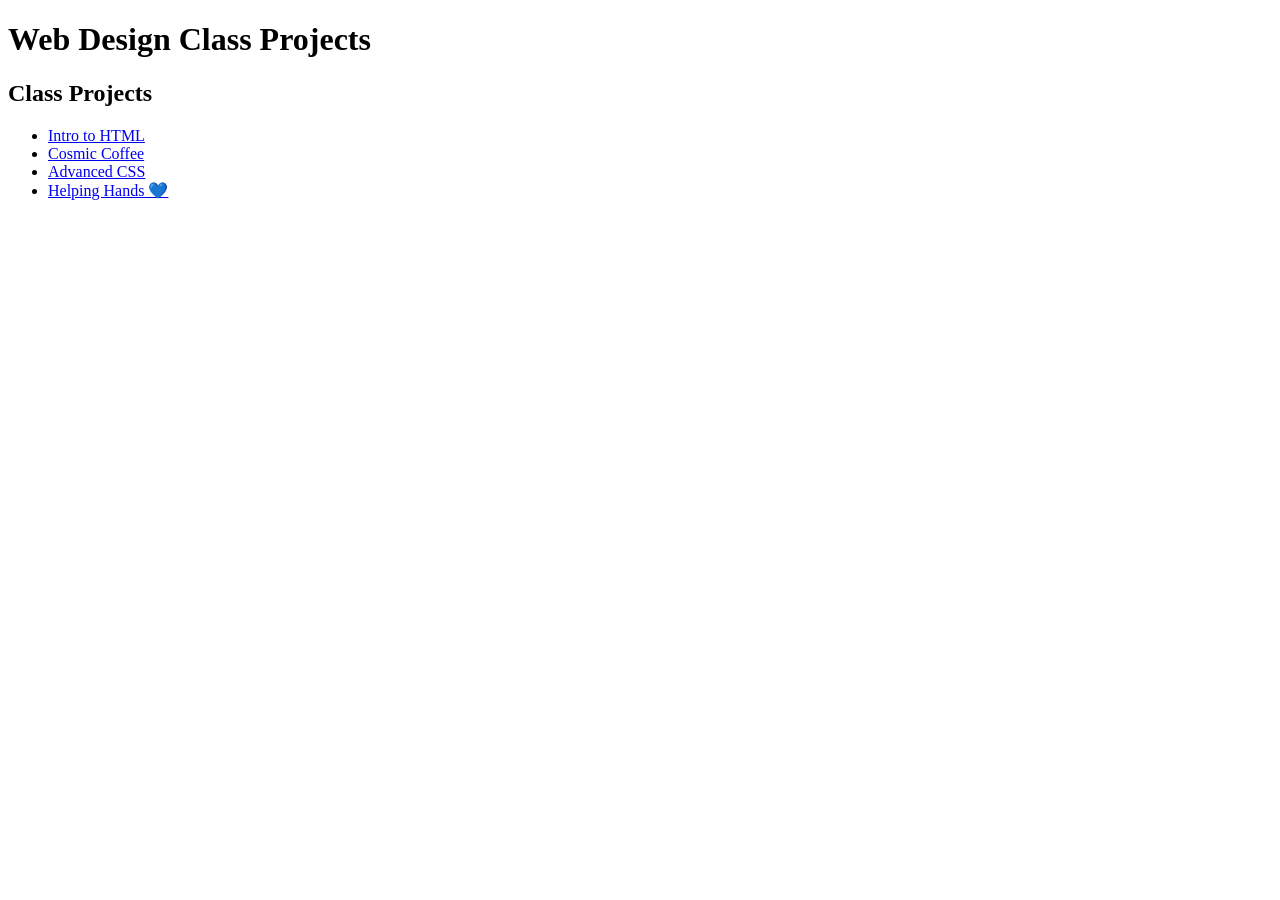
<file: index.html>
<!DOCTYPE html>
<html lang="en">
<head>
    <meta charset="UTF-8">
    <meta name="viewport" content="width=device-width, initial-scale=1.0">
    <title>Class Projects</title>
</head>
<body>

    <h1>Web Design Class Projects</h1>

    <h2>Class Projects</h2>

    <ul>
        <li><a href="intro_HTML/">Intro to HTML</a></li>
        <li><a href="html5_css/">Cosmic Coffee</a></li>
        <li><a href="adv_css/">Advanced CSS</a></li>
        <li><a href="helping_hands/">Helping Hands 💙</a></li>
    </ul>

</body>
</html>
</file>
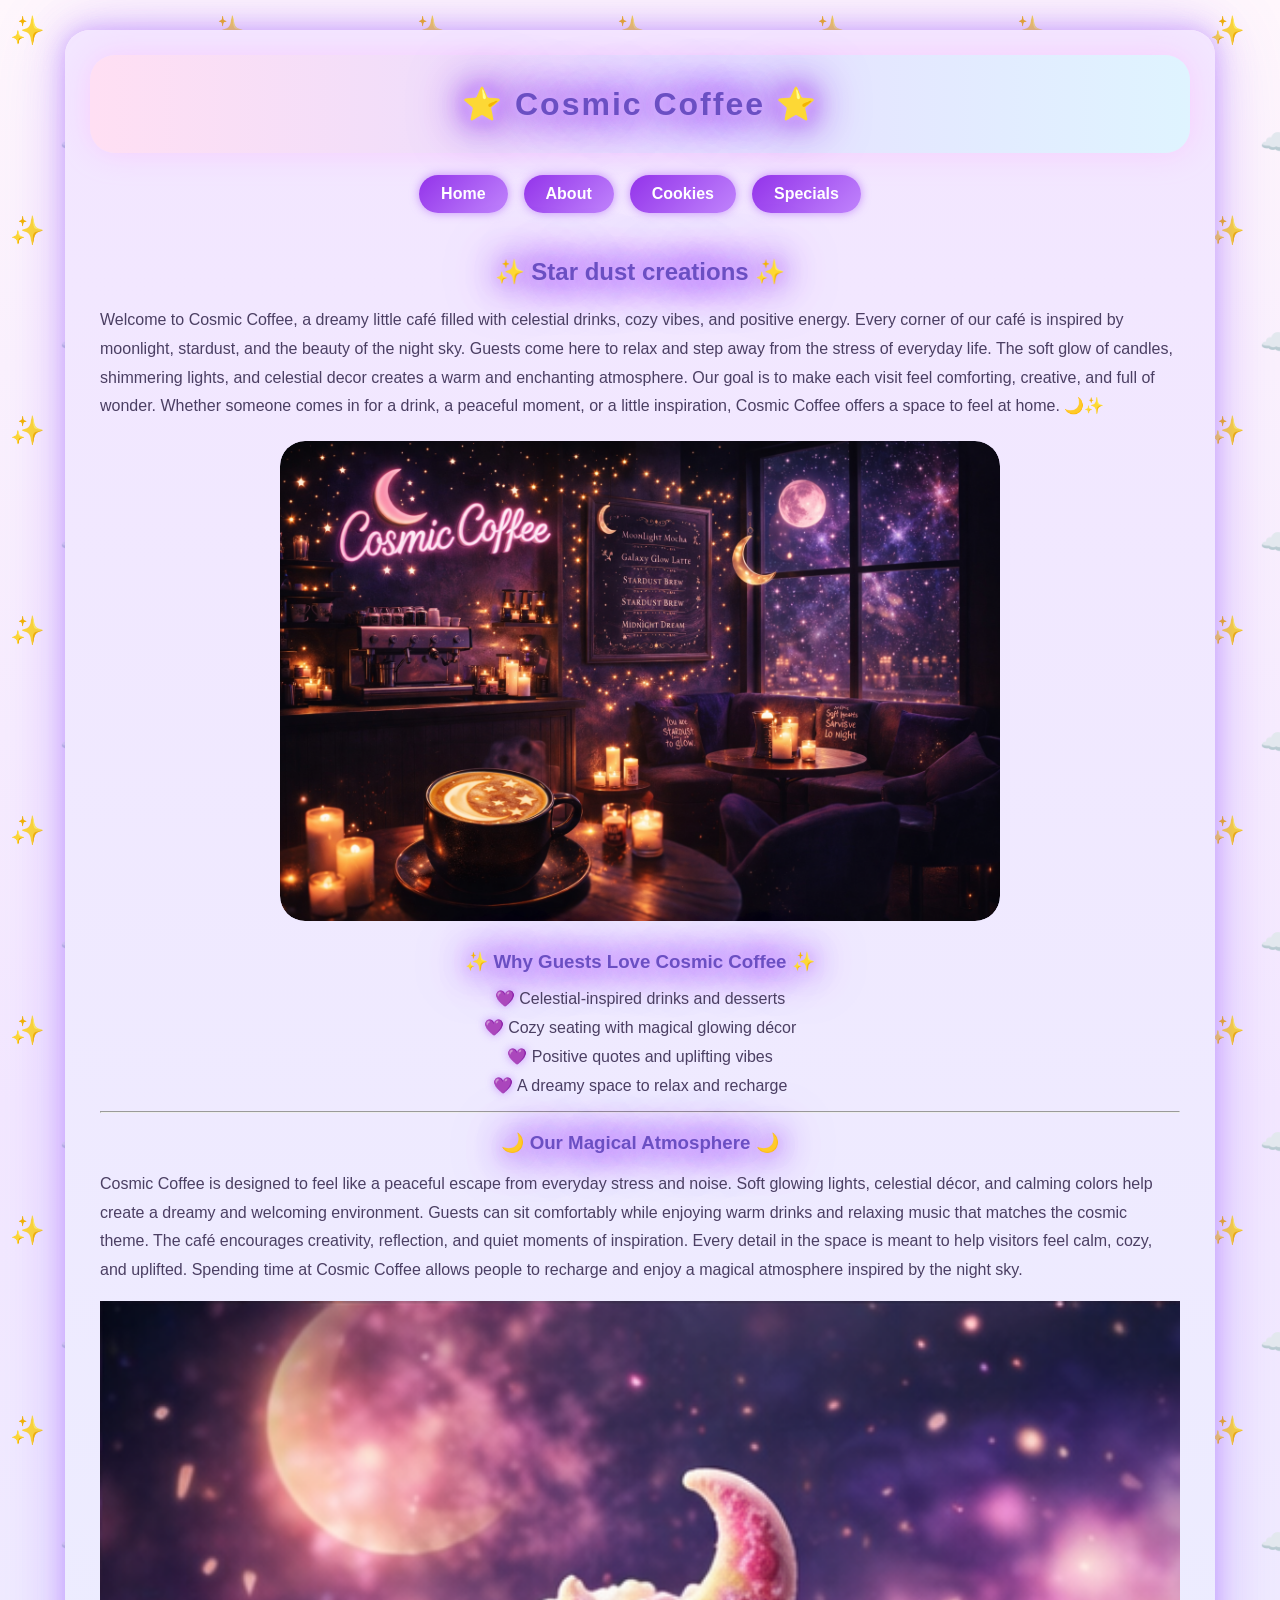
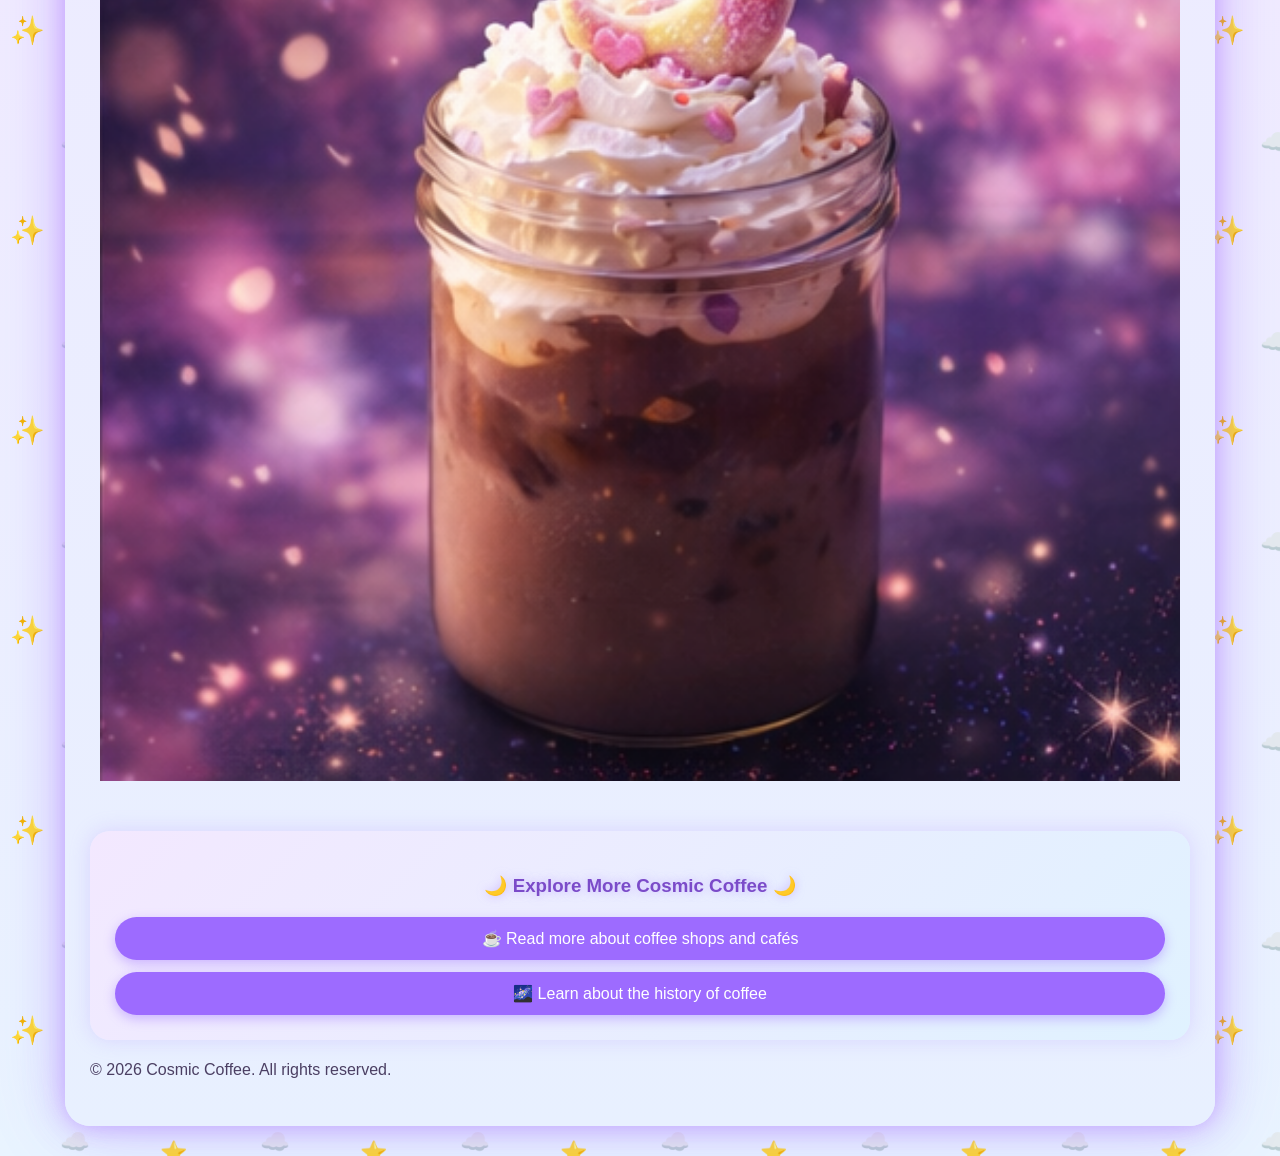
<file: avd_css/index.html>
<!DOCTYPE html>
<html lang="en">
<head>
    <meta charset="UTF-8">
    <meta name="viewport" content="width=device-width, initial-scale=1.0">
    <title>⭐ Cosmic Coffee ⭐</title>
    <link rel="stylesheet" href="css/styles.css">
    
</head>

<body>
    <div id="container">

        <header class="site-header">
            <h1>⭐ Cosmic Coffee ⭐</h1>
        </header>

        <nav>
            <ul class="nav-list">
                <li><a href="index.html">Home</a></li>
                <li><a href="about.html">About</a></li>
                <li><a href="cookies.html">Cookies</a></li>
                <li><a href="specials.html">Specials</a></li>
            </ul>
        </nav>

        <main>
            <h2>✨ Star dust creations ✨</h2>

            <p>
                Welcome to Cosmic Coffee, a dreamy little café filled with celestial drinks, cozy vibes, and positive energy.
                Every corner of our café is inspired by moonlight, stardust, and the beauty of the night sky.
                Guests come here to relax and step away from the stress of everyday life.
                The soft glow of candles, shimmering lights, and celestial decor creates a warm and enchanting atmosphere.
                Our goal is to make each visit feel comforting, creative, and full of wonder.
                Whether someone comes in for a drink, a peaceful moment, or a little inspiration, Cosmic Coffee offers a space to feel at home. 🌙✨
            </p>

            <div class="main-hero-wrapper">
                <img src="images/5fd25c09-862c-43fd-a74b-8d4ce1abc72f.png" alt="Main hero image for Cosmic Coffee" class="main-hero">
            </div>

            <h3>✨ Why Guests Love Cosmic Coffee ✨</h3>

            <ul>
                <li>Celestial-inspired drinks and desserts</li>
                <li>Cozy seating with magical glowing décor</li>
                <li>Positive quotes and uplifting vibes</li>
                <li>A dreamy space to relax and recharge</li>
            </ul>

            <hr>

            <h3>🌙 Our Magical Atmosphere 🌙</h3>

            <p>
                Cosmic Coffee is designed to feel like a peaceful escape from everyday stress and noise.
                Soft glowing lights, celestial décor, and calming colors help create a dreamy and welcoming environment.
                Guests can sit comfortably while enjoying warm drinks and relaxing music that matches the cosmic theme.
                The café encourages creativity, reflection, and quiet moments of inspiration.
                Every detail in the space is meant to help visitors feel calm, cozy, and uplifted.
                Spending time at Cosmic Coffee allows people to recharge and enjoy a magical atmosphere inspired by the night sky.
            </p>

            <img src="images/celestial_drink_4.png" alt="Galaxy Glow Latte from Cosmic Coffee" class="responsive-img">
        </main>

<section class="external-links">
  <h3>🌙 Explore More Cosmic Coffee 🌙</h3>

  <div class="links-container">
    <a href="https://en.wikipedia.org/wiki/Coffeehouse" target="_blank">
      ☕ Read more about coffee shops and cafés
    </a>

    <a href="https://en.wikipedia.org/wiki/History_of_coffee" target="_blank">
      🌌 Learn about the history of coffee
    </a>
  </div>
</section>

        <footer>
            <p>&copy; 2026 Cosmic Coffee. All rights reserved.</p>
        </footer>

    </div>

</body>

</html>
</file>
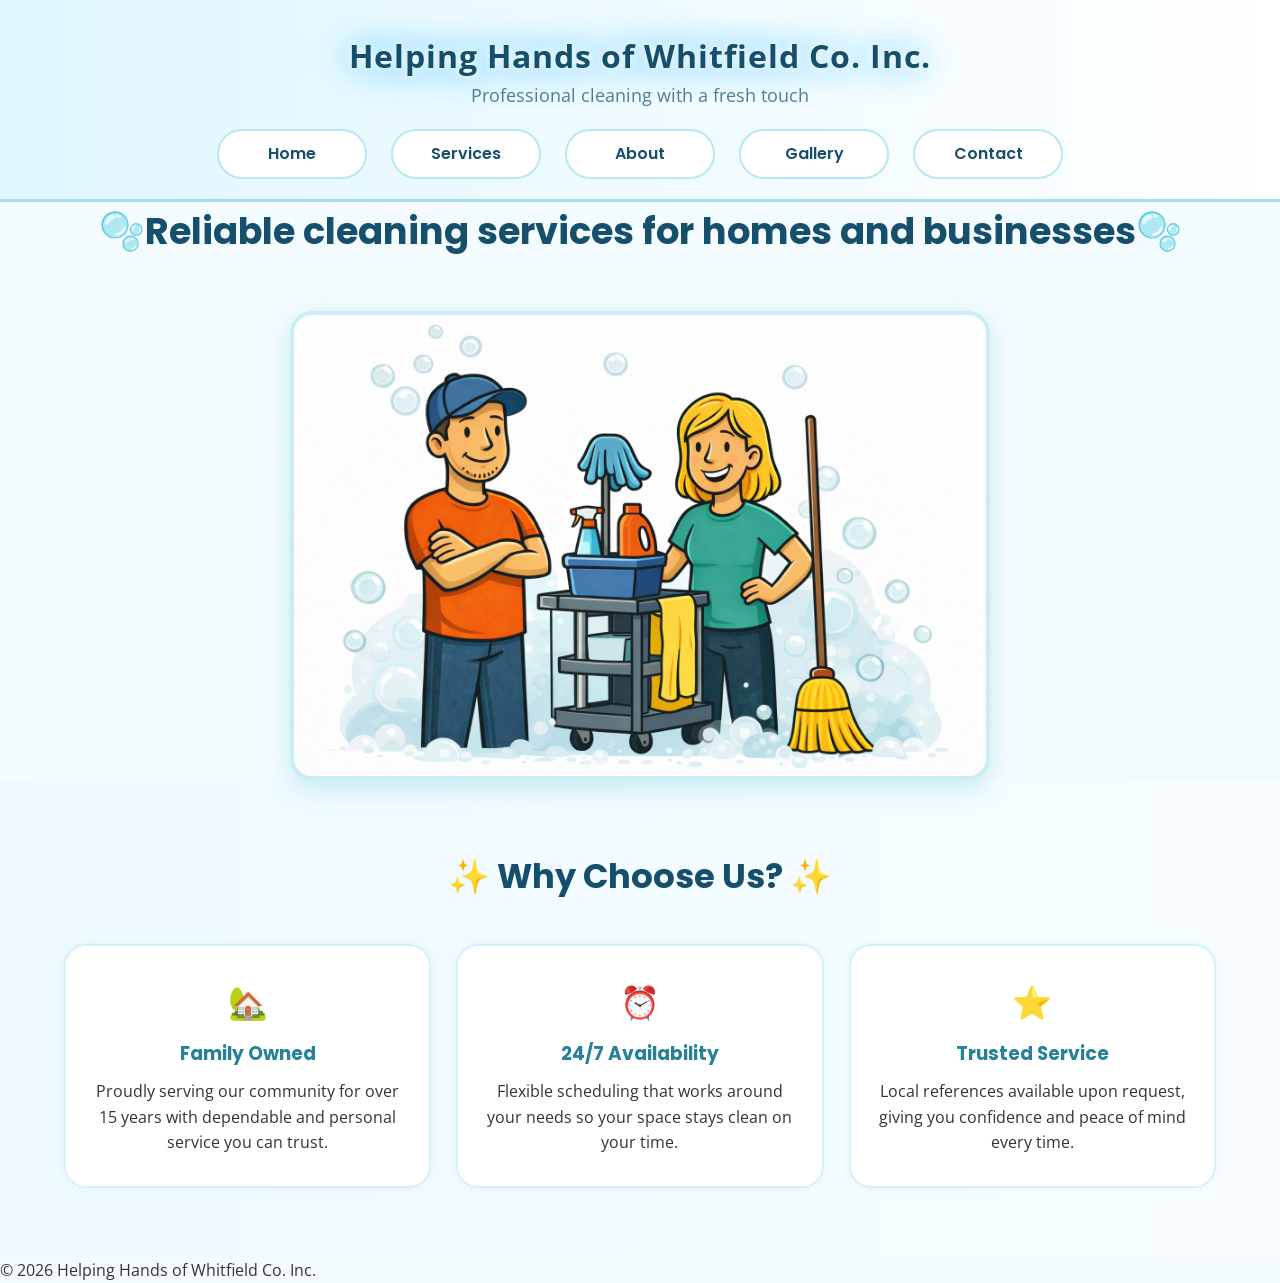
<file: helping_hands/index.html>
<!DOCTYPE html>
<html lang="en">
<head>
    <link rel="apple-touch-icon" sizes="180x180" href="apple-touch-icon.png">
<link rel="icon" type="image/png" sizes="32x32" href="favicon-32x32.png">
<link rel="icon" type="image/png" sizes="16x16" href="favicon-16x16.png">
<link rel="manifest" href="site.webmanifest">
    <meta charset="UTF-8">
    <meta name="viewport" content="width=device-width, initial-scale=1.0">
    <title>Helping Hands of Whitfield Co. Inc.</title>

    <link rel="stylesheet" href="styles/styles.css">

    <link href="https://fonts.googleapis.com/css2?family=Poppins:wght@400;600;700&family=Open+Sans:wght@400;500&display=swap" rel="stylesheet">
</head>
<body>

<header>
    <div class="container">
        <h1>Helping Hands of Whitfield Co. Inc.</h1>
        <p class="tagline">Professional cleaning with a fresh touch</p>

        <nav>
            <ul>
                <li><a href="index.html">Home</a></li>
                <li><a href="services.html">Services</a></li>
                <li><a href="about.html">About</a></li>
                <li><a href="gallery.html">Gallery</a></li>
                <li><a href="contact.html">Contact</a></li>
            </ul>
        </nav>
    </div>
</header>

<main>

        <div class="container hero-content">

            <div class="hero-text">
                <h2>🫧Reliable cleaning services for homes and businesses🫧</h2>

        
            </div>

            <div class="hero-image">
                <img src="images/CleaningCrew.png" alt="Cleaning illustration">
            </div>

        </div>

    <section class="why-section">
    <div class="container">

        <h2>✨ Why Choose Us? ✨</h2>

        <div class="why-grid">

            <div class="why-card">
                <div class="why-icon">🏡</div>
                <h3>Family Owned</h3>
                <p>
                    Proudly serving our community for over 15 years with dependable
                    and personal service you can trust.
                </p>
            </div>

            <div class="why-card">
                <div class="why-icon">⏰</div>
                <h3>24/7 Availability</h3>
                <p>
                    Flexible scheduling that works around your needs so your space
                    stays clean on your time.
                </p>
            </div>

            <div class="why-card">
                <div class="why-icon">⭐</div>
                <h3>Trusted Service</h3>
                <p>
                    Local references available upon request, giving you confidence
                    and peace of mind every time.
                </p>
            </div>

        </div>

    </div>
</section>

</main>

<footer>
    <p>&copy; 2026 Helping Hands of Whitfield Co. Inc.</p>
</footer>

</body>
</html>
</file>
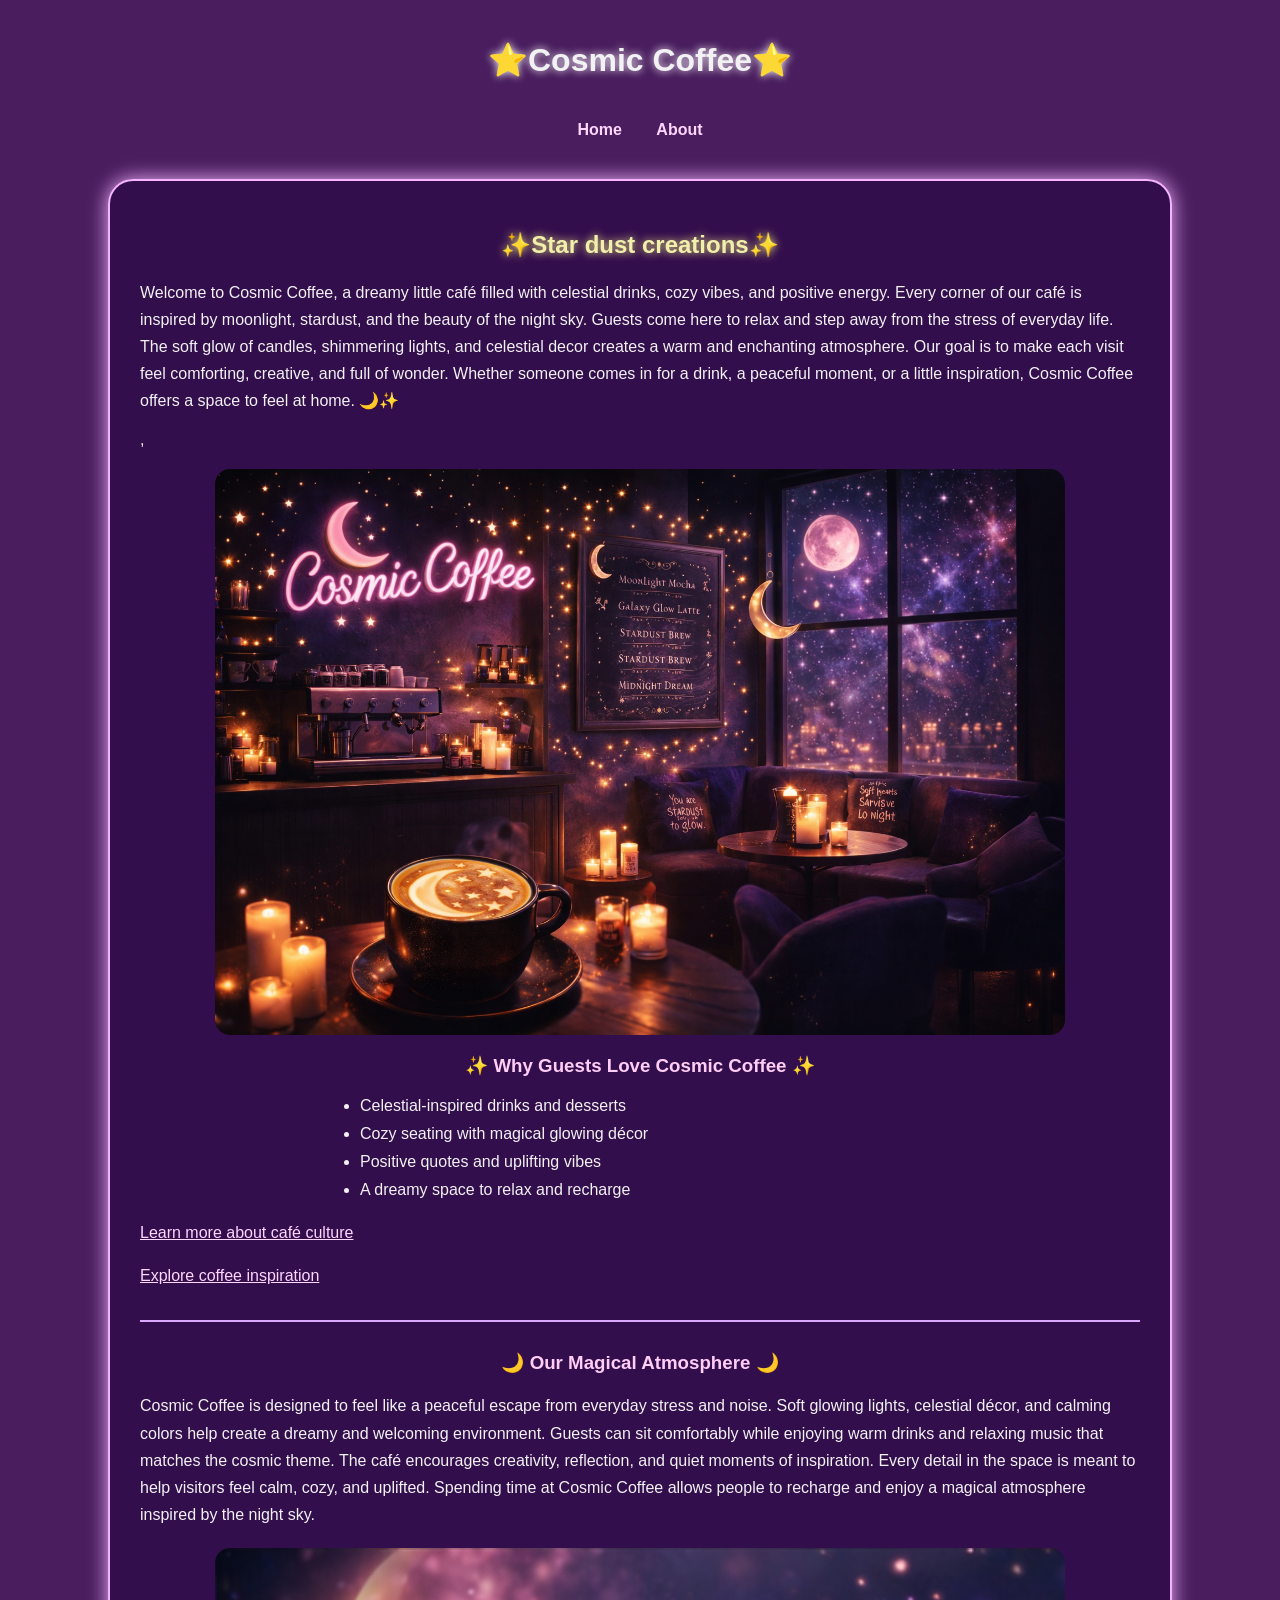
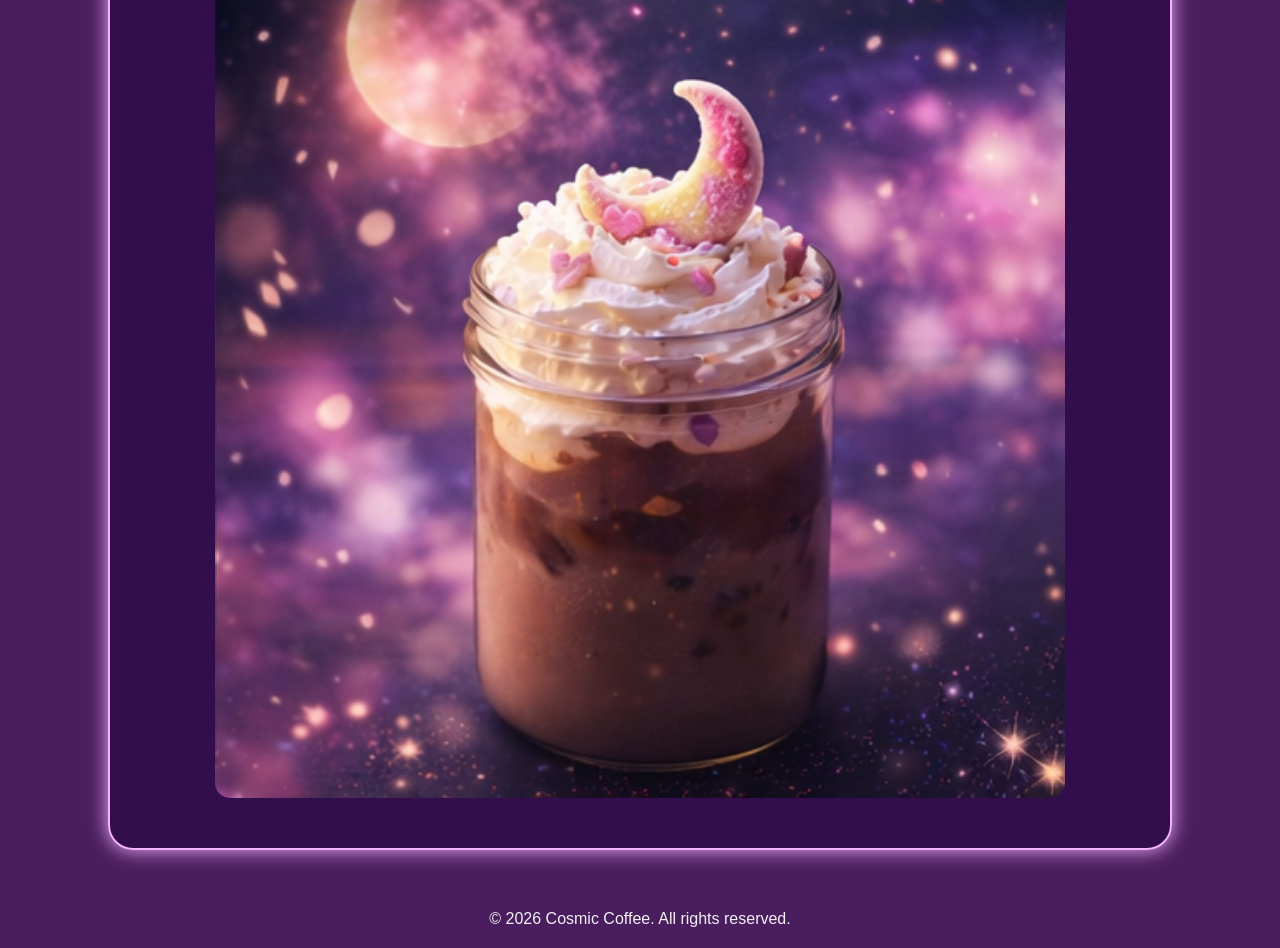
<file: html5_css/index.html>
<!DOCTYPE html>
<html lang="en">
<head>
    <meta charset="UTF-8">
    <meta name="viewport" content="width=device-width, initial-scale=1.0">
    <title>⭐Cosmic Coffee⭐</title>
    <link rel="stylesheet" href="css/styles.css">
   
</head>

<body> 
    <div id="container">
        <header><h1>⭐Cosmic Coffee⭐</h1></header>
        <nav>
    <a href="index.html">Home</a>
    <a href="about.html">About</a>
</nav>
        <main>
            <h2>✨Star dust creations✨</h2>
        <p>
           Welcome to Cosmic Coffee, a dreamy little café filled with celestial drinks, cozy vibes, and positive energy.
            Every corner of our café is inspired by moonlight, stardust, and the beauty of the night sky.
            Guests come here to relax and step away from the stress of everyday life.
            The soft glow of candles, shimmering lights, and celestial decor creates a warm and enchanting atmosphere.
            Our goal is to make each visit feel comforting, creative, and full of wonder.
            Whether someone comes in for a drink, a peaceful moment, or a little inspiration, Cosmic Coffee offers a space to feel at home.
                                                      🌙✨
        </p>
     ,<img src="images/5fd25c09-862c-43fd-a74b-8d4ce1abc72f.png" alt="">

        <h3>✨ Why Guests Love Cosmic Coffee ✨</h3>

        <ul>
            <li>Celestial-inspired drinks and desserts</li>
            <li>Cozy seating with magical glowing décor</li>
            <li>Positive quotes and uplifting vibes</li>
            <li>A dreamy space to relax and recharge</li>
        </ul>

        <p>
    <a href="https://www.ncausa.org/" target="_blank">Learn more about café culture</a>
        </p>

        <p>
            <a href="https://coffeeaffection.com/" target="_blank">Explore coffee inspiration</a>
        </p>
        <hr>

<h3>🌙 Our Magical Atmosphere 🌙</h3>

<p>
Cosmic Coffee is designed to feel like a peaceful escape from everyday stress and noise.
Soft glowing lights, celestial décor, and calming colors help create a dreamy and welcoming environment.
Guests can sit comfortably while enjoying warm drinks and relaxing music that matches the cosmic theme.
The café encourages creativity, reflection, and quiet moments of inspiration.
Every detail in the space is meant to help visitors feel calm, cozy, and uplifted.
Spending time at Cosmic Coffee allows people to recharge and enjoy a magical atmosphere inspired by the night sky.
</p>

<img src="images/celestial_drink_4.png" alt="Galaxy Glow Latte from Cosmic Coffee">
    </main>

        <footer>&copy; 2026 Cosmic Coffee. All rights reserved.</footer>
    </div>

</body>

</html>
</file>
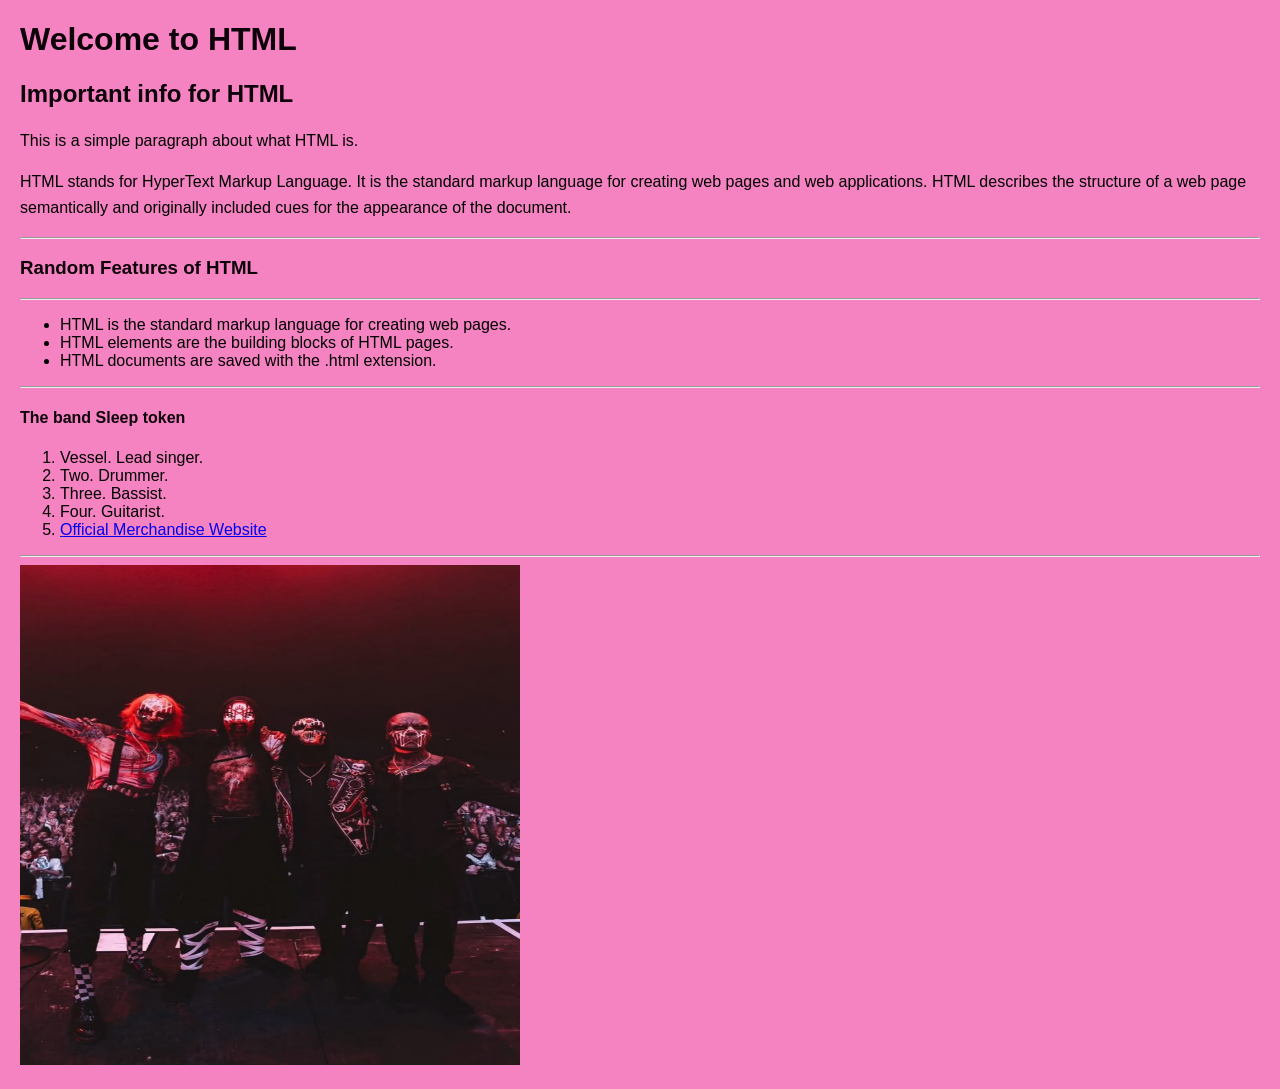
<file: intro_HTML/index.html>
<!DOCTYPE html>
<html lang="en">

<head>
    <meta charset="UTF-8">
    <title>Intro to HTML</title>
    <style>
        body {
        background-color: rgb(245, 131, 194);
            font-family: Arial, sans-serif;
            margin: 20px;
        }
        h1, h2, h3, h4 {
            color: #0e020a;
        }
        p {
            line-height: 1.6;
        }
    </style>
</head>

<body>
    <h1>Welcome to HTML</h1>
    <h2>Important info for HTML</h2>
    <p>This is a simple paragraph about what HTML is.</p>
    <p>HTML stands for HyperText Markup Language. It is the standard markup language for creating web pages and web applications. HTML describes the structure of
     a web page semantically and originally included cues for the appearance of the document.</p>

    <hr>
    <h3>Random Features of HTML</h3>
    <hr>
    <ul>
        <li>HTML is the standard markup language for creating web pages.</li>
        <li>HTML elements are the building blocks of HTML pages.</li>
        <li>HTML documents are saved with the .html extension.</li>
    </ul>

    <hr>
    <h4>The band Sleep token</h4>
    <ol>
        <li>Vessel. Lead singer.</li>
        <li>Two. Drummer.</li>
        <li>Three. Bassist.</li>
        <li>Four. Guitarist.</li>
        <li><a href="https://www.sleep-token.com/" target="_blank">Official Merchandise Website</a></li>
    </ol>
    <hr>
    <img src="c5449c44557b917b3e2022339388cae1.jpg" alt="Sleep Token" width="500" height="500">
</body>

</html>
</file>
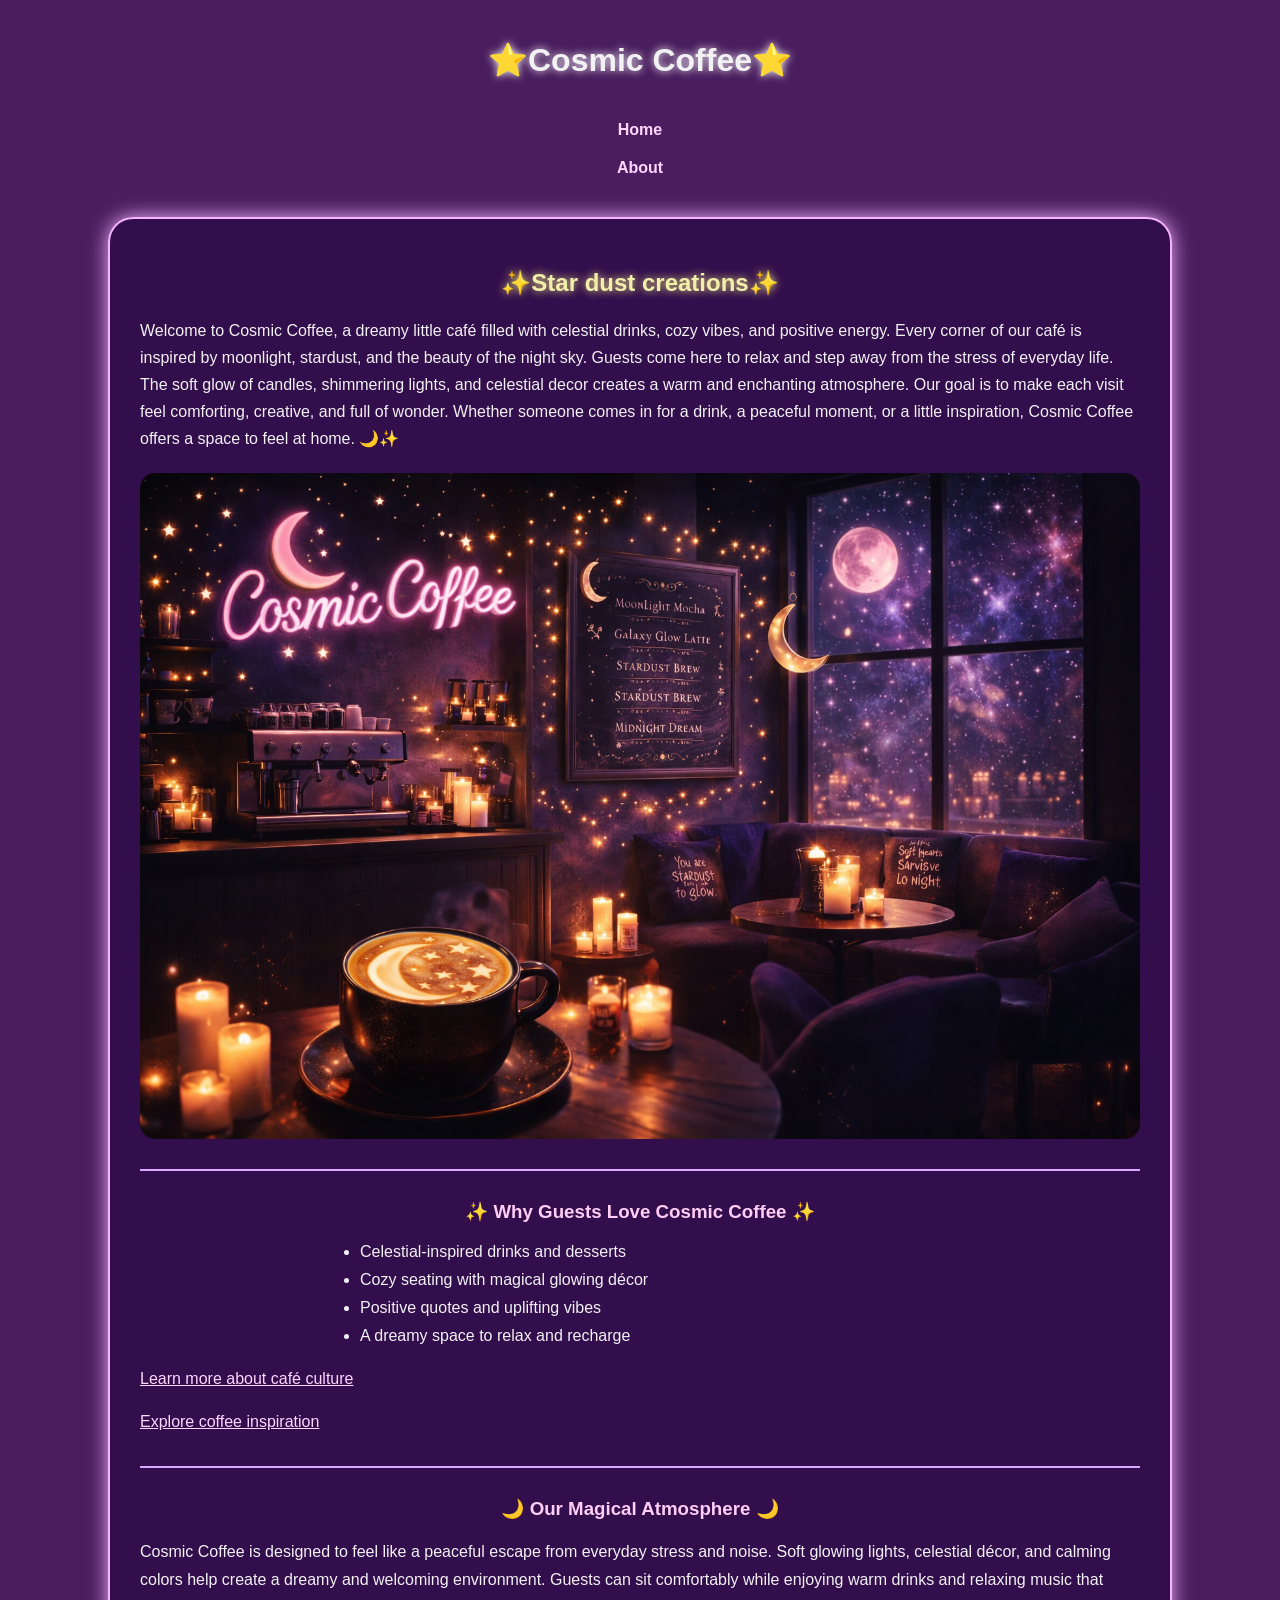
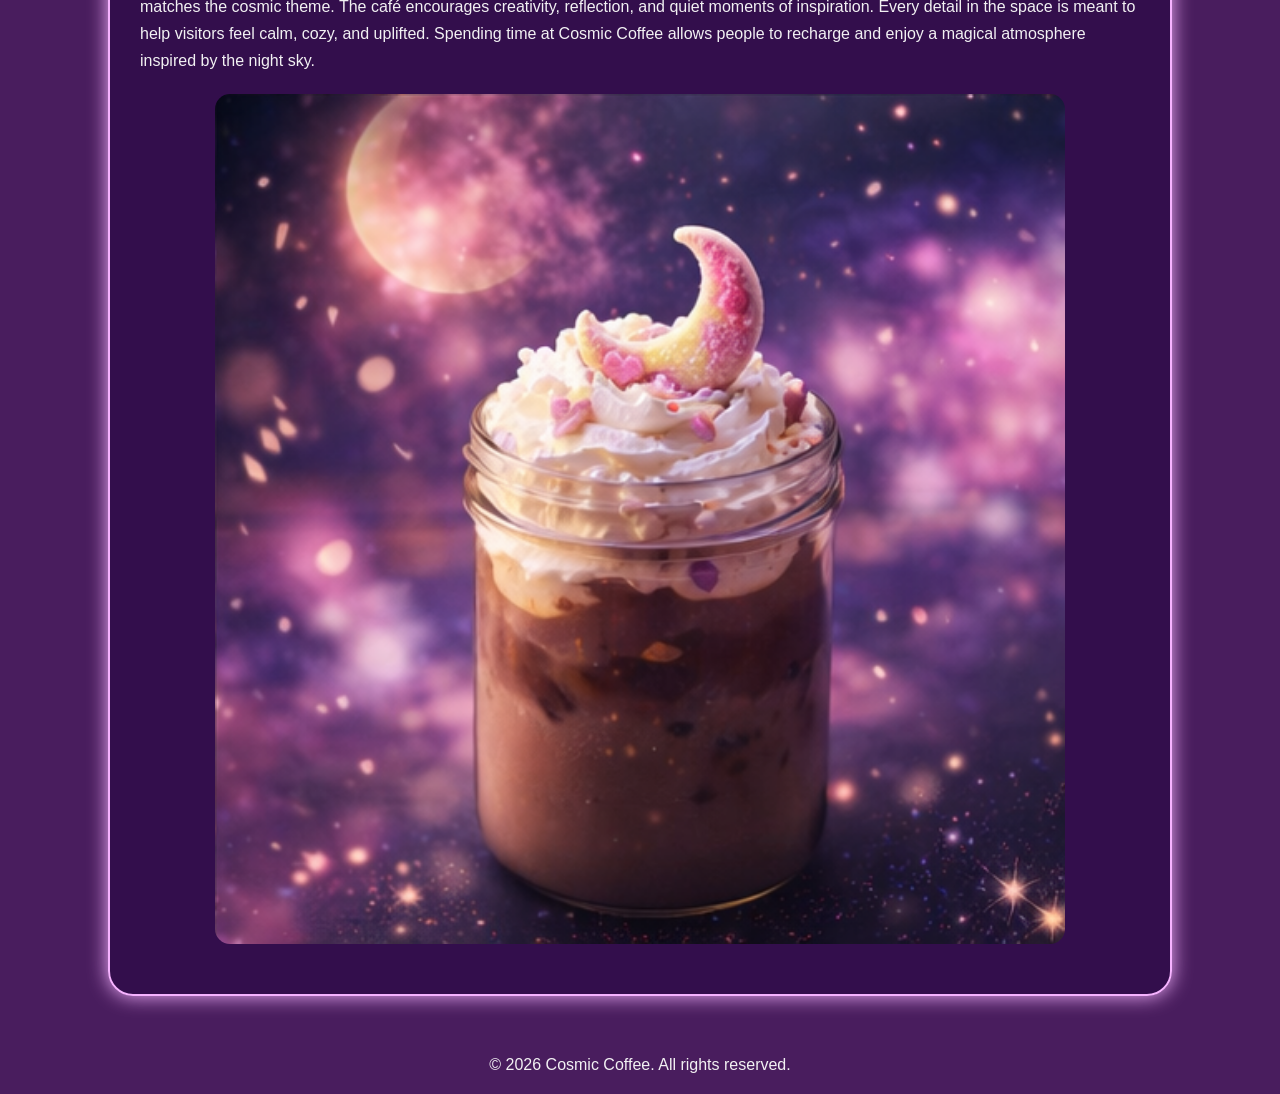
<file: html5_css/images/index.html>
<!DOCTYPE html>
<html lang="en">
<head>
    <meta charset="UTF-8">
    <meta name="viewport" content="width=device-width, initial-scale=1.0">
    <title>⭐Cosmic Coffee⭐</title>
    <link rel="stylesheet" href="../css/styles.css">
   
</head>

<body> 
    <div id="container">
        <header><h1>⭐Cosmic Coffee⭐</h1></header>
        <nav><a href="index.html">Home</a></nav>
        <nav><a href="about.html">About</a></nav>
        <main>
            <h2>✨Star dust creations✨</h2>
        <p>
           Welcome to Cosmic Coffee, a dreamy little café filled with celestial drinks, cozy vibes, and positive energy.
            Every corner of our café is inspired by moonlight, stardust, and the beauty of the night sky.
            Guests come here to relax and step away from the stress of everyday life.
            The soft glow of candles, shimmering lights, and celestial decor creates a warm and enchanting atmosphere.
            Our goal is to make each visit feel comforting, creative, and full of wonder.
            Whether someone comes in for a drink, a peaceful moment, or a little inspiration, Cosmic Coffee offers a space to feel at home.
                                                      🌙✨
        </p>
     <img src="5fd25c09-862c-43fd-a74b-8d4ce1abc72f.png" alt="A celestial drink from Cosmic Coffee" style="display: block; margin: 20px auto; max-width: 100%; height: auto;">
    <hr>

        <h3>✨ Why Guests Love Cosmic Coffee ✨</h3>

        <ul>
            <li>Celestial-inspired drinks and desserts</li>
            <li>Cozy seating with magical glowing décor</li>
            <li>Positive quotes and uplifting vibes</li>
            <li>A dreamy space to relax and recharge</li>
        </ul>

        <p>
    <a href="https://www.ncausa.org/" target="_blank">Learn more about café culture</a>
        </p>

        <p>
            <a href="https://coffeeaffection.com/" target="_blank">Explore coffee inspiration</a>
        </p>
        <hr>

<h3>🌙 Our Magical Atmosphere 🌙</h3>

<p>
Cosmic Coffee is designed to feel like a peaceful escape from everyday stress and noise.
Soft glowing lights, celestial décor, and calming colors help create a dreamy and welcoming environment.
Guests can sit comfortably while enjoying warm drinks and relaxing music that matches the cosmic theme.
The café encourages creativity, reflection, and quiet moments of inspiration.
Every detail in the space is meant to help visitors feel calm, cozy, and uplifted.
Spending time at Cosmic Coffee allows people to recharge and enjoy a magical atmosphere inspired by the night sky.
</p>

<img src="celestial_drink_4.png" alt="Galaxy Glow Latte from Cosmic Coffee">
    </main>

        <footer>&copy; 2026 Cosmic Coffee. All rights reserved.</footer>
    </div>

</body>

</html>
</file>
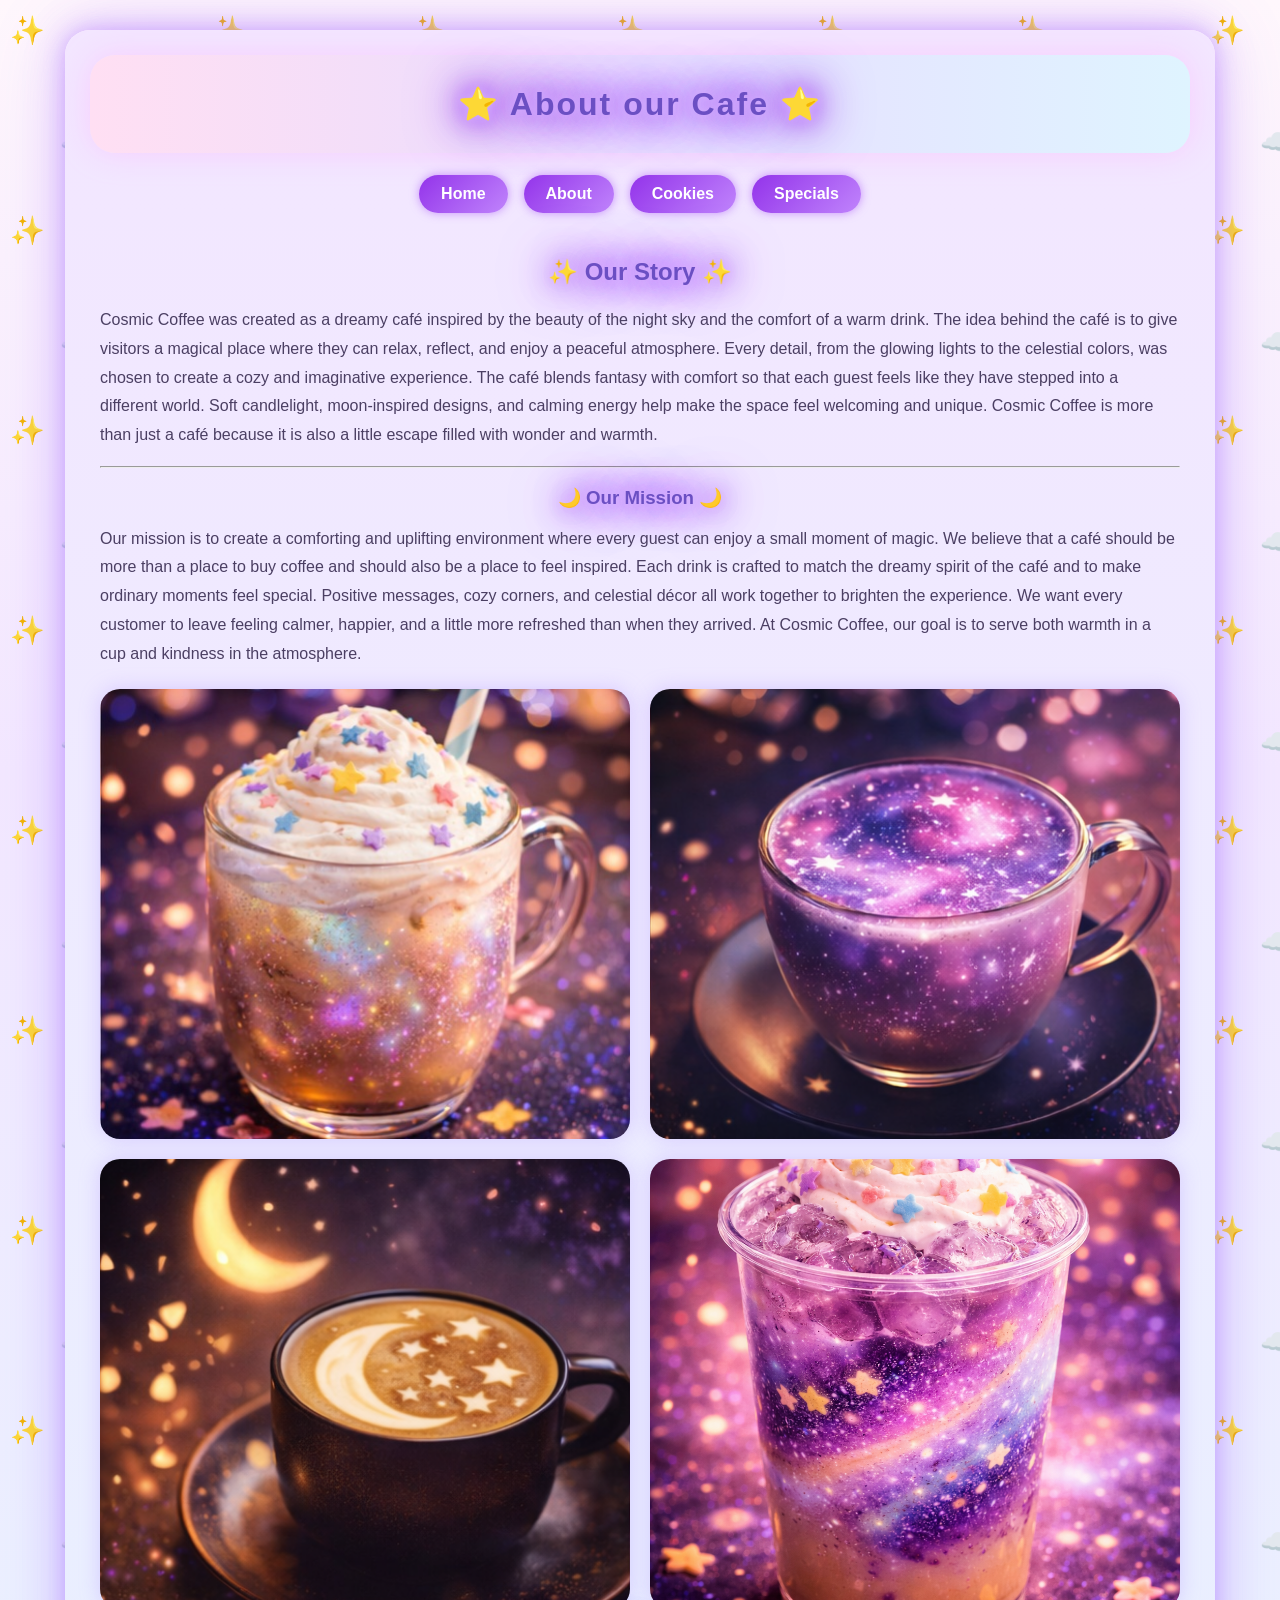
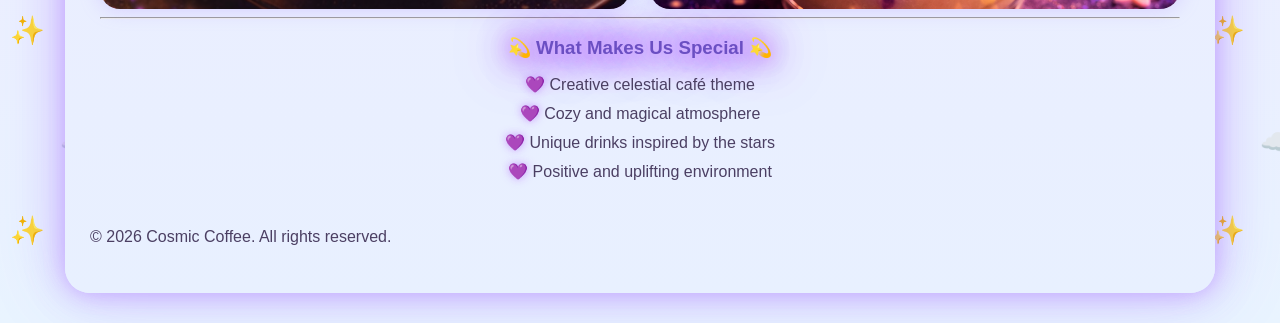
<file: avd_css/about.html>
<!DOCTYPE html>
<html lang="en">
<head>
    <meta charset="UTF-8">
    <meta name="viewport" content="width=device-width, initial-scale=1.0">
    <title>About our Cafe</title>
    <link rel="stylesheet" href="css/styles.css">
</head>
<body class="about-page">
    <div id="container">

        <header class="site-header">
            <h1>⭐ About our Cafe ⭐</h1>
        </header>

        <nav>
            <ul class="nav-list">
                <li><a href="index.html">Home</a></li>
                <li><a href="about.html">About</a></li>
                <li><a href="cookies.html">Cookies</a></li>
                <li><a href="specials.html">Specials</a></li>
            </ul>
        </nav>

        <main>
            <h2>✨ Our Story ✨</h2>

            <p>
                Cosmic Coffee was created as a dreamy café inspired by the beauty of the night sky and the comfort of a warm drink.
                The idea behind the café is to give visitors a magical place where they can relax, reflect, and enjoy a peaceful atmosphere.
                Every detail, from the glowing lights to the celestial colors, was chosen to create a cozy and imaginative experience.
                The café blends fantasy with comfort so that each guest feels like they have stepped into a different world.
                Soft candlelight, moon-inspired designs, and calming energy help make the space feel welcoming and unique.
                Cosmic Coffee is more than just a café because it is also a little escape filled with wonder and warmth.
            </p>

            <hr>

            <h3>🌙 Our Mission 🌙</h3>

            <p>
                Our mission is to create a comforting and uplifting environment where every guest can enjoy a small moment of magic.
                We believe that a café should be more than a place to buy coffee and should also be a place to feel inspired.
                Each drink is crafted to match the dreamy spirit of the café and to make ordinary moments feel special.
                Positive messages, cozy corners, and celestial décor all work together to brighten the experience.
                We want every customer to leave feeling calmer, happier, and a little more refreshed than when they arrived.
                At Cosmic Coffee, our goal is to serve both warmth in a cup and kindness in the atmosphere.
            </p>

            <div class="about-images">
                <img src="images/whipped.jpg" alt="Whipped coffee from Cosmic Coffee">
                <img src="images/celestial_drink_2.png" alt="Galaxy Glow Latte from Cosmic Coffee">
                <img src="images/celestial_drink_3.png" alt="Stardust Brew from Cosmic Coffee">
                <img src="images/rainbowswirl.png" alt="Nebula Nectar from Cosmic Coffee">    
            </div>

            <hr>

            <h3>💫 What Makes Us Special 💫</h3>

            <ul>
                <li>Creative celestial café theme</li>
                <li>Cozy and magical atmosphere</li>
                <li>Unique drinks inspired by the stars</li>
                <li>Positive and uplifting environment</li>
            </ul>

        </main>

        <footer>
            <p>&copy; 2026 Cosmic Coffee. All rights reserved.</p>
        </footer>

    </div>
</body>
</html>
</file>
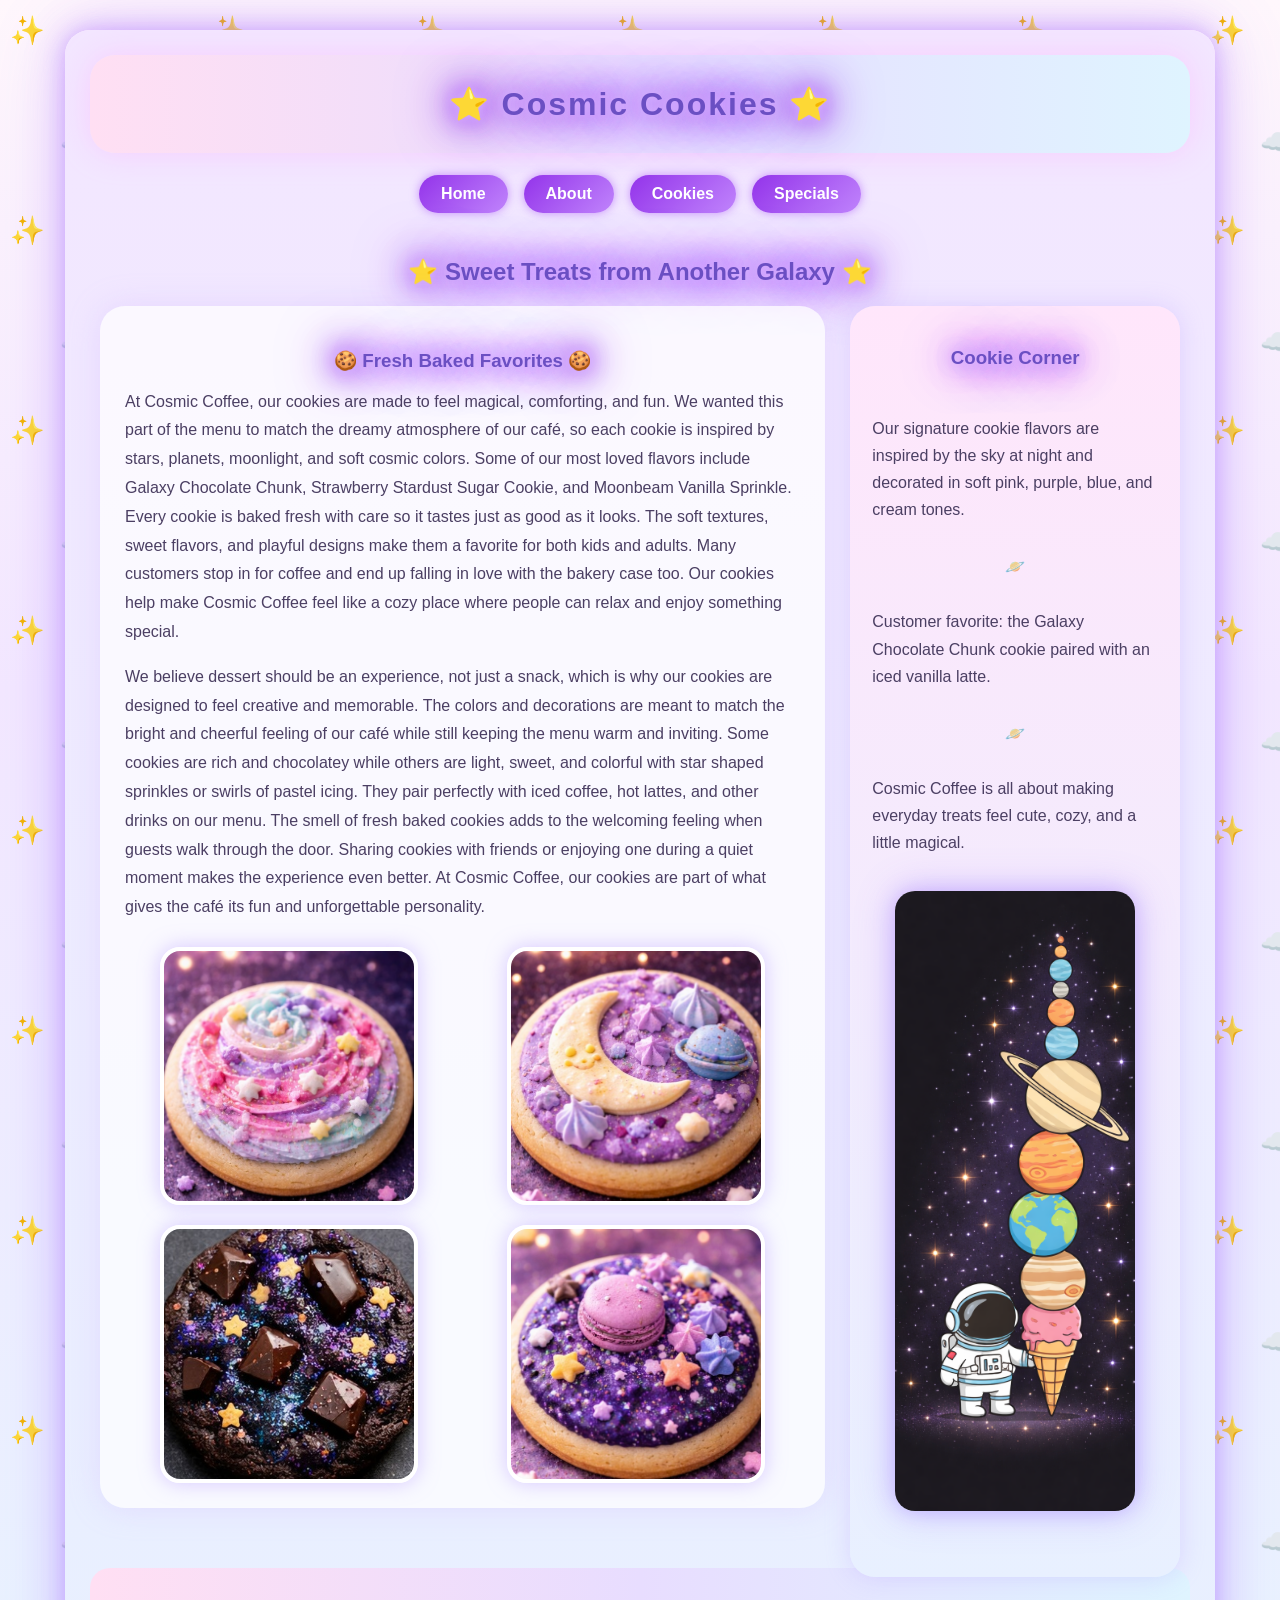
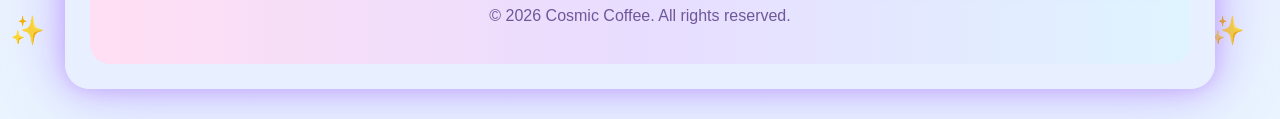
<file: avd_css/cookies.html>
<!DOCTYPE html>
<html lang="en">
<head>
  <meta charset="UTF-8">
  <meta name="viewport" content="width=device-width, initial-scale=1.0">
  <title>Cosmic Cookies | Cosmic Coffee</title>
  <link rel="stylesheet" href="css/styles.css">
</head>
<body class="cookies-page">
    
  <div id="container">

    <header class="site-header">
      <h1 class="glow-text">⭐ Cosmic Cookies ⭐</h1>
    </header>

    <nav>
      <ul class="nav-list">
        <li><a href="index.html">Home</a></li>
        <li><a href="about.html">About</a></li>
        <li><a href="cookies.html">Cookies</a></li>
        <li><a href="specials.html">Specials</a></li>
      </ul>
    </nav>

    <main>
      <h2 class="glow-text" style="text-align: center;">⭐ Sweet Treats from Another Galaxy ⭐</h2>

      <div class="two-column">
        <section class="cookie-section">
          <h3 class="glow-text">🍪 Fresh Baked Favorites 🍪</h3>

          <p>
            At Cosmic Coffee, our cookies are made to feel magical, comforting, and fun. We wanted this part of the menu to match the dreamy atmosphere of our café, so each cookie is inspired by stars, planets, moonlight, and soft cosmic colors. Some of our most loved flavors include Galaxy Chocolate Chunk, Strawberry Stardust Sugar Cookie, and Moonbeam Vanilla Sprinkle. Every cookie is baked fresh with care so it tastes just as good as it looks. The soft textures, sweet flavors, and playful designs make them a favorite for both kids and adults. Many customers stop in for coffee and end up falling in love with the bakery case too. Our cookies help make Cosmic Coffee feel like a cozy place where people can relax and enjoy something special.
          </p>

          <p>
            We believe dessert should be an experience, not just a snack, which is why our cookies are designed to feel creative and memorable. The colors and decorations are meant to match the bright and cheerful feeling of our café while still keeping the menu warm and inviting. Some cookies are rich and chocolatey while others are light, sweet, and colorful with star shaped sprinkles or swirls of pastel icing. They pair perfectly with iced coffee, hot lattes, and other drinks on our menu. The smell of fresh baked cookies adds to the welcoming feeling when guests walk through the door. Sharing cookies with friends or enjoying one during a quiet moment makes the experience even better. At Cosmic Coffee, our cookies are part of what gives the café its fun and unforgettable personality.
          </p>

          <div class="cookie-gallery">
            <img src="images/pinkGalaxy.jpg" alt="Dreamy space themed cookies with stars and moon details" class="responsive-img cookie-img">
            <img src="images/happyMoon.jpg" alt="Cosmic cookies with blue and purple galaxy designs" class="responsive-img cookie-img">
            <img src="images/choChunk.jpg" alt="Galaxy Chocolate Chunk cookie" class="responsive-img cookie-img">
            <img src="images/macrooncookie.jpg" alt="Cosmic macroon cookie" class="responsive-img cookie-img">
          </div>
        </section>

        <aside class="cookie-aside" id="cookie-facts">
          <h3>Cookie Corner</h3>

          <p>
            Our signature cookie flavors are inspired by the sky at night and decorated in soft pink, purple, blue, and cream tones.
          </p>
<div class="planet-spin">🪐</div>
          <p>
            Customer favorite: the Galaxy Chocolate Chunk cookie paired with an iced vanilla latte.
          </p>
<div class="planet-spin">🪐</div>
          <p class="special-note">
            Cosmic Coffee is all about making everyday treats feel cute, cozy, and a little magical.
          </p>

 <img src="images/astronaut.png" alt="Astronaut cookie" class="cookie-corner-img">

        </aside>
      </div>
    </main>

    <footer class="site-footer">
      <p>&copy; 2026 Cosmic Coffee. All rights reserved.</p>
    </footer>

  </div>
</body>
</html>
</file>
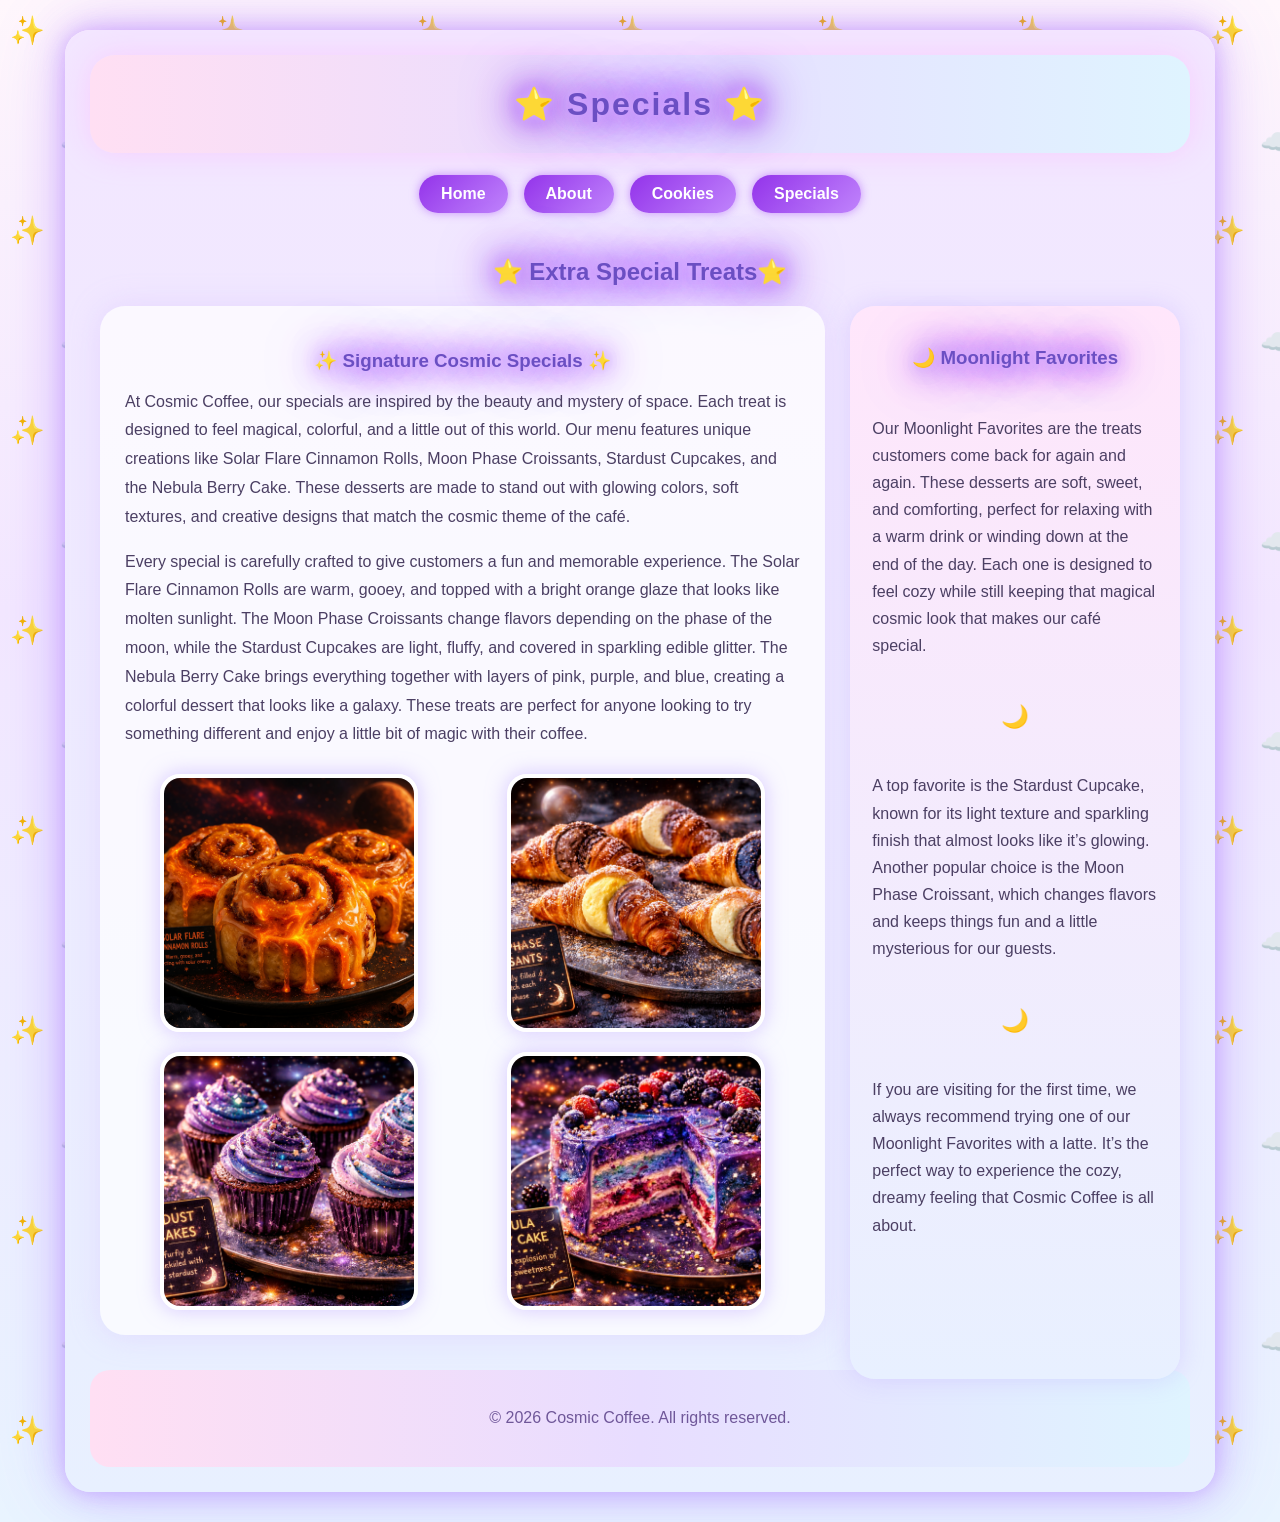
<file: avd_css/specials.html>
<!DOCTYPE html>
<html lang="en">
<head>
  <meta charset="UTF-8">
  <meta name="viewport" content="width=device-width, initial-scale=1.0">
  <title>Cosmic Specials | Cosmic Coffee</title>
  <link rel="stylesheet" href="css/styles.css">
</head>
<body class="specials-page">
    
  <div id="container">

    <header class="site-header">
      <h1 class="glow-text">⭐ Specials ⭐</h1>
    </header>

    <nav>
      <ul class="nav-list">
        <li><a href="index.html">Home</a></li>
        <li><a href="about.html">About</a></li>
        <li><a href="cookies.html">Cookies</a></li>
        <li><a href="specials.html">Specials</a></li>
      </ul>
    </nav>

    <main>
      <h2 class="glow-text" style="text-align: center;">⭐ Extra Special Treats⭐</h2>

      <div class="two-column">
        <section class="cookie-section">
          <h3 class="glow-text">✨ Signature Cosmic Specials ✨</h3>

        <p>
At Cosmic Coffee, our specials are inspired by the beauty and mystery of space. Each treat is designed to feel magical, colorful, and a little out of this world. Our menu features unique creations like Solar Flare Cinnamon Rolls, Moon Phase Croissants, Stardust Cupcakes, and the Nebula Berry Cake. These desserts are made to stand out with glowing colors, soft textures, and creative designs that match the cosmic theme of the café.
</p>

<p>
Every special is carefully crafted to give customers a fun and memorable experience. The Solar Flare Cinnamon Rolls are warm, gooey, and topped with a bright orange glaze that looks like molten sunlight. The Moon Phase Croissants change flavors depending on the phase of the moon, while the Stardust Cupcakes are light, fluffy, and covered in sparkling edible glitter. The Nebula Berry Cake brings everything together with layers of pink, purple, and blue, creating a colorful dessert that looks like a galaxy. These treats are perfect for anyone looking to try something different and enjoy a little bit of magic with their coffee.
</p>

          <div class="cookie-gallery">
  <img src="images/solarrolls.png" alt="Solar Flare Cinnamon Rolls" class="responsive-img cookie-img">
  <img src="images/moonsants.png" alt="Moon Phase Croissants" class="responsive-img cookie-img">
  <img src="images/cupcakes.png" alt="Stardust Cupcakes" class="responsive-img cookie-img">
  <img src="images/nebulacake.png" alt="Nebula Berry Cake" class="responsive-img cookie-img">
          </div>
        </section>

        <aside class="cookie-aside" id="cookie-facts">
          <h3 class="glow-text">🌙 Moonlight Favorites</h3>
          
      <p>
Our Moonlight Favorites are the treats customers come back for again and again. These desserts are soft, sweet, and comforting, perfect for relaxing with a warm drink or winding down at the end of the day. Each one is designed to feel cozy while still keeping that magical cosmic look that makes our café special.
</p>

<div class="moon-icon">🌙</div>

<p>
A top favorite is the Stardust Cupcake, known for its light texture and sparkling finish that almost looks like it’s glowing. Another popular choice is the Moon Phase Croissant, which changes flavors and keeps things fun and a little mysterious for our guests.
</p>

<div class="moon-icon">🌙</div>

<p class="special-note">
If you are visiting for the first time, we always recommend trying one of our Moonlight Favorites with a latte. It’s the perfect way to experience the cozy, dreamy feeling that Cosmic Coffee is all about.
</p>
        </aside>
      </div>
    </main>

    <footer class="site-footer">
      <p>&copy; 2026 Cosmic Coffee. All rights reserved.</p>
    </footer>

  </div>
</body>
</html>
</file>
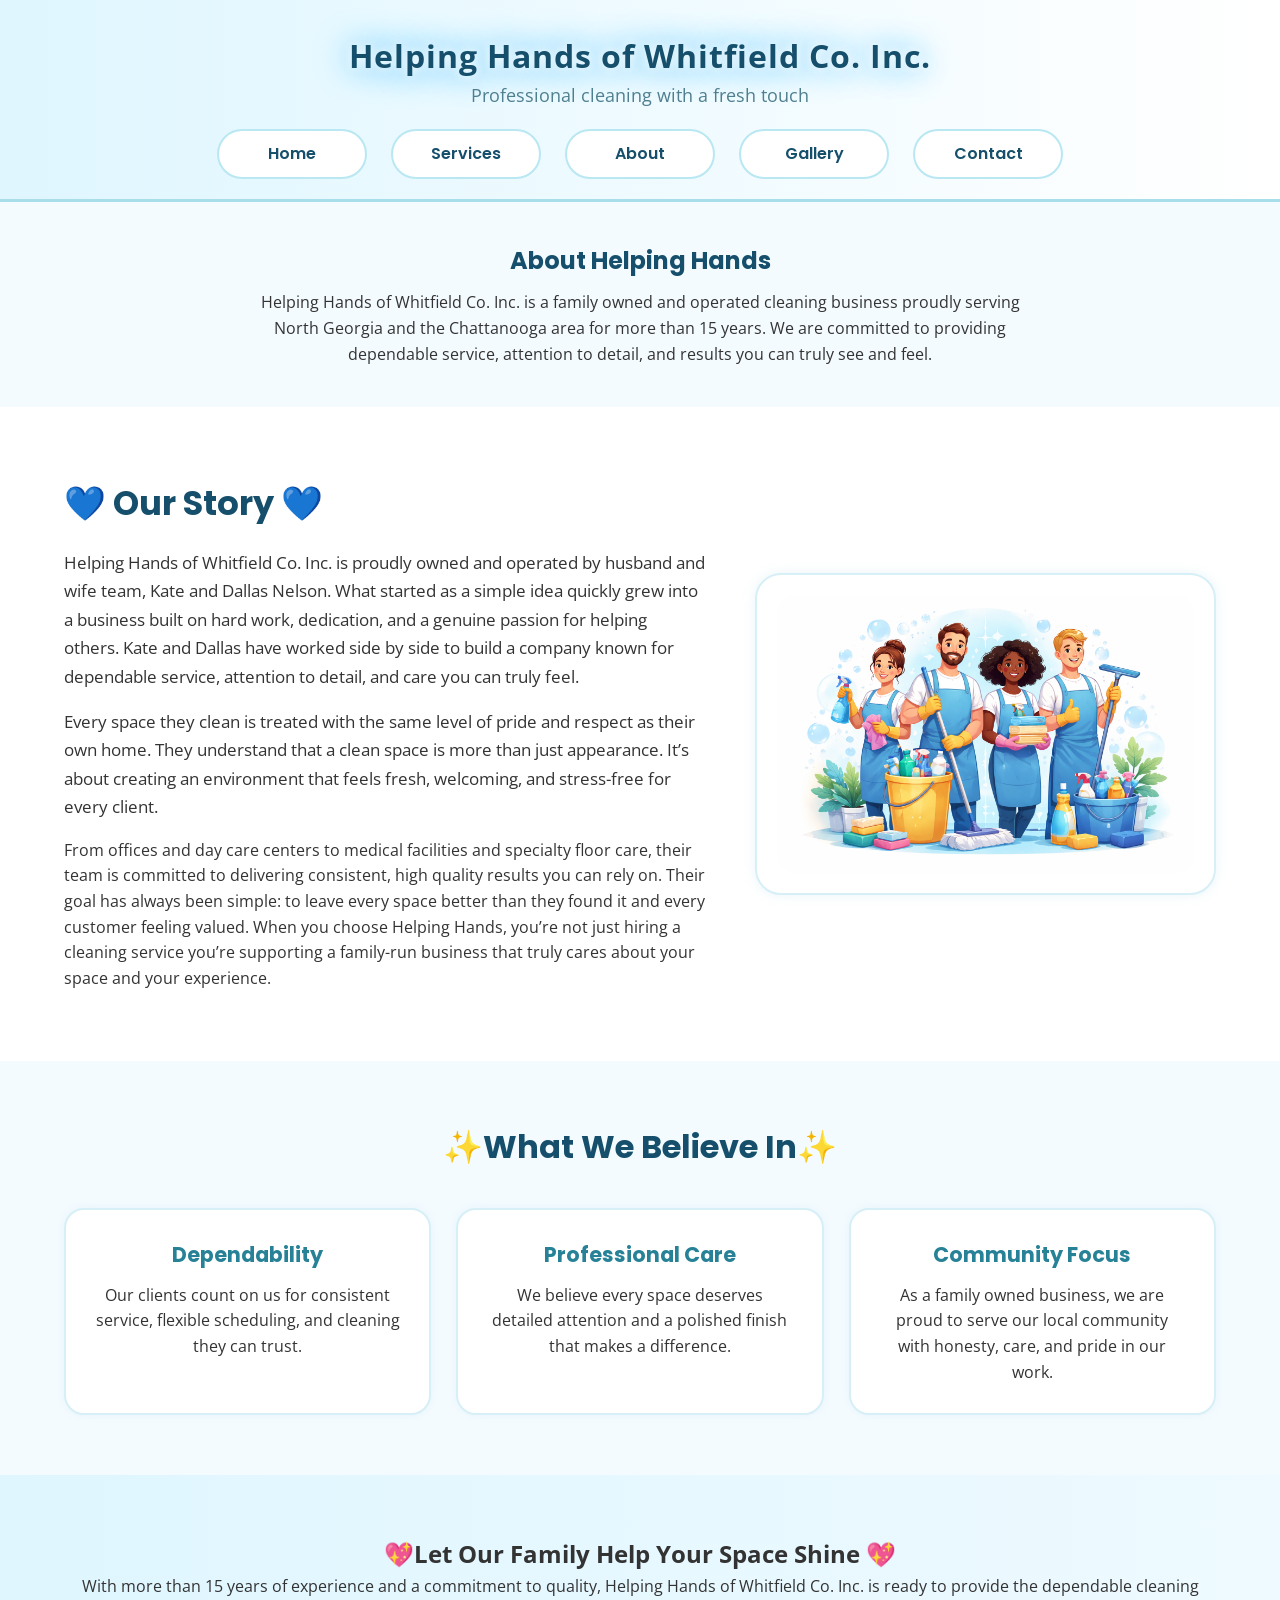
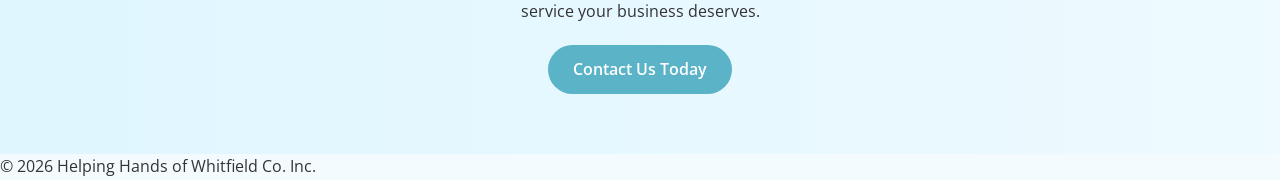
<file: helping_hands/about.html>
<!DOCTYPE html>
<html lang="en">
<head>
    <link rel="apple-touch-icon" sizes="180x180" href="apple-touch-icon.png">
<link rel="icon" type="image/png" sizes="32x32" href="favicon-32x32.png">
<link rel="icon" type="image/png" sizes="16x16" href="favicon-16x16.png">
<link rel="manifest" href="site.webmanifest">
    <meta charset="UTF-8">
    <meta name="viewport" content="width=device-width, initial-scale=1.0">
    <title>About | Helping Hands of Whitfield Co. Inc.</title>

    <link rel="stylesheet" href="styles/styles.css">

    <link href="https://fonts.googleapis.com/css2?family=Poppins:wght@400;600;700&family=Open+Sans:wght@400;500&display=swap" rel="stylesheet">
</head>
<body>

<header>
    <div class="container">
        <h1>Helping Hands of Whitfield Co. Inc.</h1>
        <p class="tagline">Professional cleaning with a fresh touch</p>

        <nav>
            <ul>
                <li><a href="index.html">Home</a></li>
                <li><a href="services.html">Services</a></li>
                <li><a href="about.html">About</a></li>
                <li><a href="gallery.html">Gallery</a></li>
                <li><a href="contact.html">Contact</a></li>
            </ul>
        </nav>
    </div>
</header>

<main>

    <!-- HERO -->
    <section class="about-hero">
        <div class="container">
            <h2>About Helping Hands</h2>
            <p>
                Helping Hands of Whitfield Co. Inc. is a family owned and operated cleaning business
                proudly serving North Georgia and the Chattanooga area for more than 15 years.
                We are committed to providing dependable service, attention to detail, and results
                you can truly see and feel.
            </p>
        </div>
    </section>

    <!-- STORY -->
   <section class="about-story">
    <div class="container about-grid">

        <div class="about-text">
            <h2>💙 Our Story 💙</h2>

            <p>

Helping Hands of Whitfield Co. Inc. is proudly owned and operated by husband and wife team, Kate and Dallas Nelson. What started as a simple idea quickly grew into a business built on hard work, dedication, and a genuine passion for helping others.

Kate and Dallas have worked side by side to build a company known for dependable service, attention to detail, and care you can truly feel. 
<p>
Every space they clean is treated with the same level of pride and respect as their own home.

They understand that a clean space is more than just appearance. It’s about creating an environment that feels fresh, welcoming, and stress-free for every client.
            </p>
From offices and day care centers to medical facilities and specialty floor care, their team is committed to delivering consistent, high quality results you can rely on.
Their goal has always been simple: to leave every space better than they found it and every customer feeling valued.

When you choose Helping Hands, you’re not just hiring a cleaning service you’re supporting a family-run business that truly cares about your space and your experience. 

        </div>

        <div class="about-image-box">
            <img src="images/the_crew.png" alt="Cleaning team illustration">
        </div>

    </div>
</section>


    <!-- VALUES -->
    <section class="about-values">
        <div class="container">
            <h2>✨What We Believe In✨</h2>

            <div class="values-grid">

                <div class="value-card">
                    <h3>Dependability</h3>
                    <p>
                        Our clients count on us for consistent service, flexible scheduling,
                        and cleaning they can trust.
                    </p>
                </div>

                <div class="value-card">
                    <h3>Professional Care</h3>
                    <p>
                        We believe every space deserves detailed attention and a polished finish
                        that makes a difference.
                    </p>
                </div>

                <div class="value-card">
                    <h3>Community Focus</h3>
                    <p>
                        As a family owned business, we are proud to serve our local community
                        with honesty, care, and pride in our work.
                    </p>
                </div>

            </div>
        </div>
    </section>

    
    <section class="about-cta">
        <div class="container">
            <h2>💖Let Our Family Help Your Space Shine 💖</h2>
            <p>
                With more than 15 years of experience and a commitment to quality,
                Helping Hands of Whitfield Co. Inc. is ready to provide the dependable
                cleaning service your business deserves.
            </p>
           
        </div>
        <a href="contact.html" class="button">Contact Us Today</a>
    </section>

</main>

<footer>
    <p>&copy; 2026 Helping Hands of Whitfield Co. Inc.</p>
</footer>

</body>
</html>
</file>
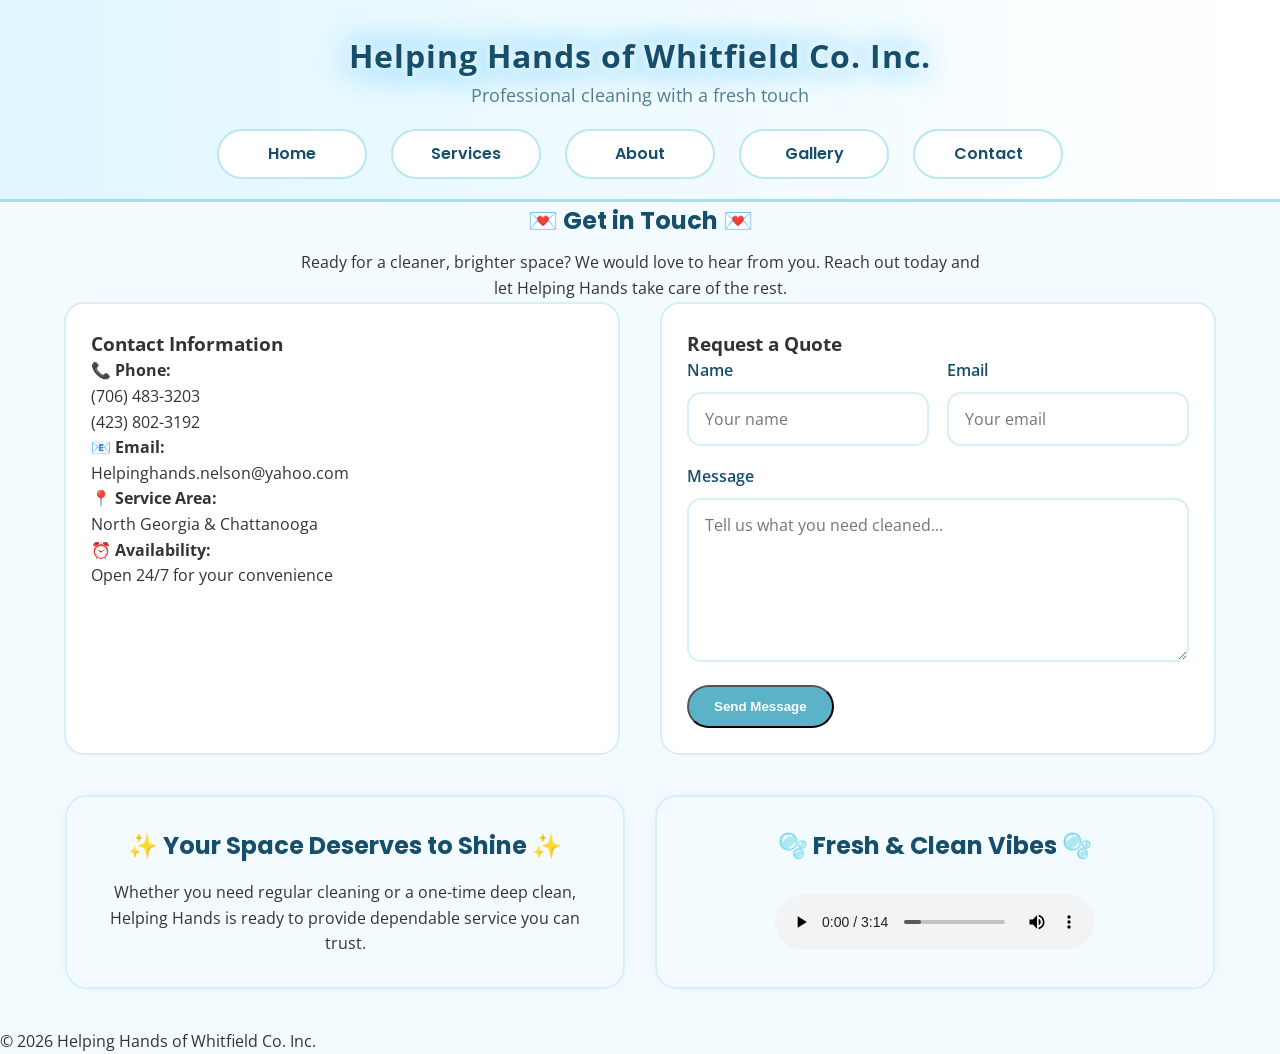
<file: helping_hands/contact.html>
<!DOCTYPE html>
<html lang="en">
<head>
    <link rel="apple-touch-icon" sizes="180x180" href="apple-touch-icon.png">
<link rel="icon" type="image/png" sizes="32x32" href="favicon-32x32.png">
<link rel="icon" type="image/png" sizes="16x16" href="favicon-16x16.png">
<link rel="manifest" href="site.webmanifest">
    <meta charset="UTF-8">
    <meta name="viewport" content="width=device-width, initial-scale=1.0">
    <title>Contact | Helping Hands of Whitfield Co. Inc.</title>
    <link rel="stylesheet" href="styles/styles.css">
    <link href="https://fonts.googleapis.com/css2?family=Poppins:wght@400;600;700&family=Open+Sans:wght@400;500&display=swap" rel="stylesheet">
</head>
<body>

<header>
    <div class="container">
        <h1>Helping Hands of Whitfield Co. Inc.</h1>
        <p class="tagline">Professional cleaning with a fresh touch</p>

        <nav>
            <ul>
                <li><a href="index.html">Home</a></li>
                <li><a href="services.html">Services</a></li>
                <li><a href="about.html">About</a></li>
                <li><a href="gallery.html">Gallery</a></li>
                <li><a href="contact.html">Contact</a></li>
            </ul>
        </nav>
    </div>
</header>

<main>

    <section class="contact-hero">
        <div class="container">
            <h2>💌 Get in Touch 💌</h2>
            <p>
                Ready for a cleaner, brighter space? We would love to hear from you.
                Reach out today and let Helping Hands take care of the rest.
            </p>
        </div>
    </section>

    <section class="contact-main">
        <div class="container contact-grid">

            <div class="contact-info">
                <h3>Contact Information</h3>

                <p><strong>📞 Phone:</strong><br>
                (706) 483-3203<br>
                (423) 802-3192</p>

                <p><strong>📧 Email:</strong><br>
                Helpinghands.nelson@yahoo.com</p>

                <p><strong>📍 Service Area:</strong><br>
                North Georgia & Chattanooga</p>

                <p><strong>⏰ Availability:</strong><br>
                Open 24/7 for your convenience</p>
            </div>

            <div class="contact-form">
                <h3>Request a Quote</h3>

                <form class="quote-form">
                    <div class="form-row">
                        <div class="form-group">
                            <label for="name">Name</label>
                            <input type="text" id="name" name="name" placeholder="Your name">
                        </div>

                        <div class="form-group">
                            <label for="email">Email</label>
                            <input type="email" id="email" name="email" placeholder="Your email">
                        </div>
                    </div>

                    <div class="form-group">
                        <label for="message">Message</label>
                        <textarea id="message" name="message" rows="6" placeholder="Tell us what you need cleaned..."></textarea>
                    </div>

                    <button type="submit" class="button">Send Message</button>
                </form>
            </div>

        </div>
    </section>

    <div class="bottom-row">
        <div class="bottom-box contact-cta-mini">
            <h2>✨ Your Space Deserves to Shine ✨</h2>
            <p>
                Whether you need regular cleaning or a one-time deep clean,
                Helping Hands is ready to provide dependable service you can trust.
            </p>
        </div>

        <div class="bottom-box audio-section-mini">
            <h2>🫧 Fresh & Clean Vibes 🫧</h2>
            <audio controls>
                <source src="images/cleaning.mp3" type="audio/mpeg">
                Your browser does not support the audio element.
            </audio>
        </div>
    </div>



</main>

<footer>
    <p>&copy; 2026 Helping Hands of Whitfield Co. Inc.</p>
</footer>

</body>
</html>
</file>
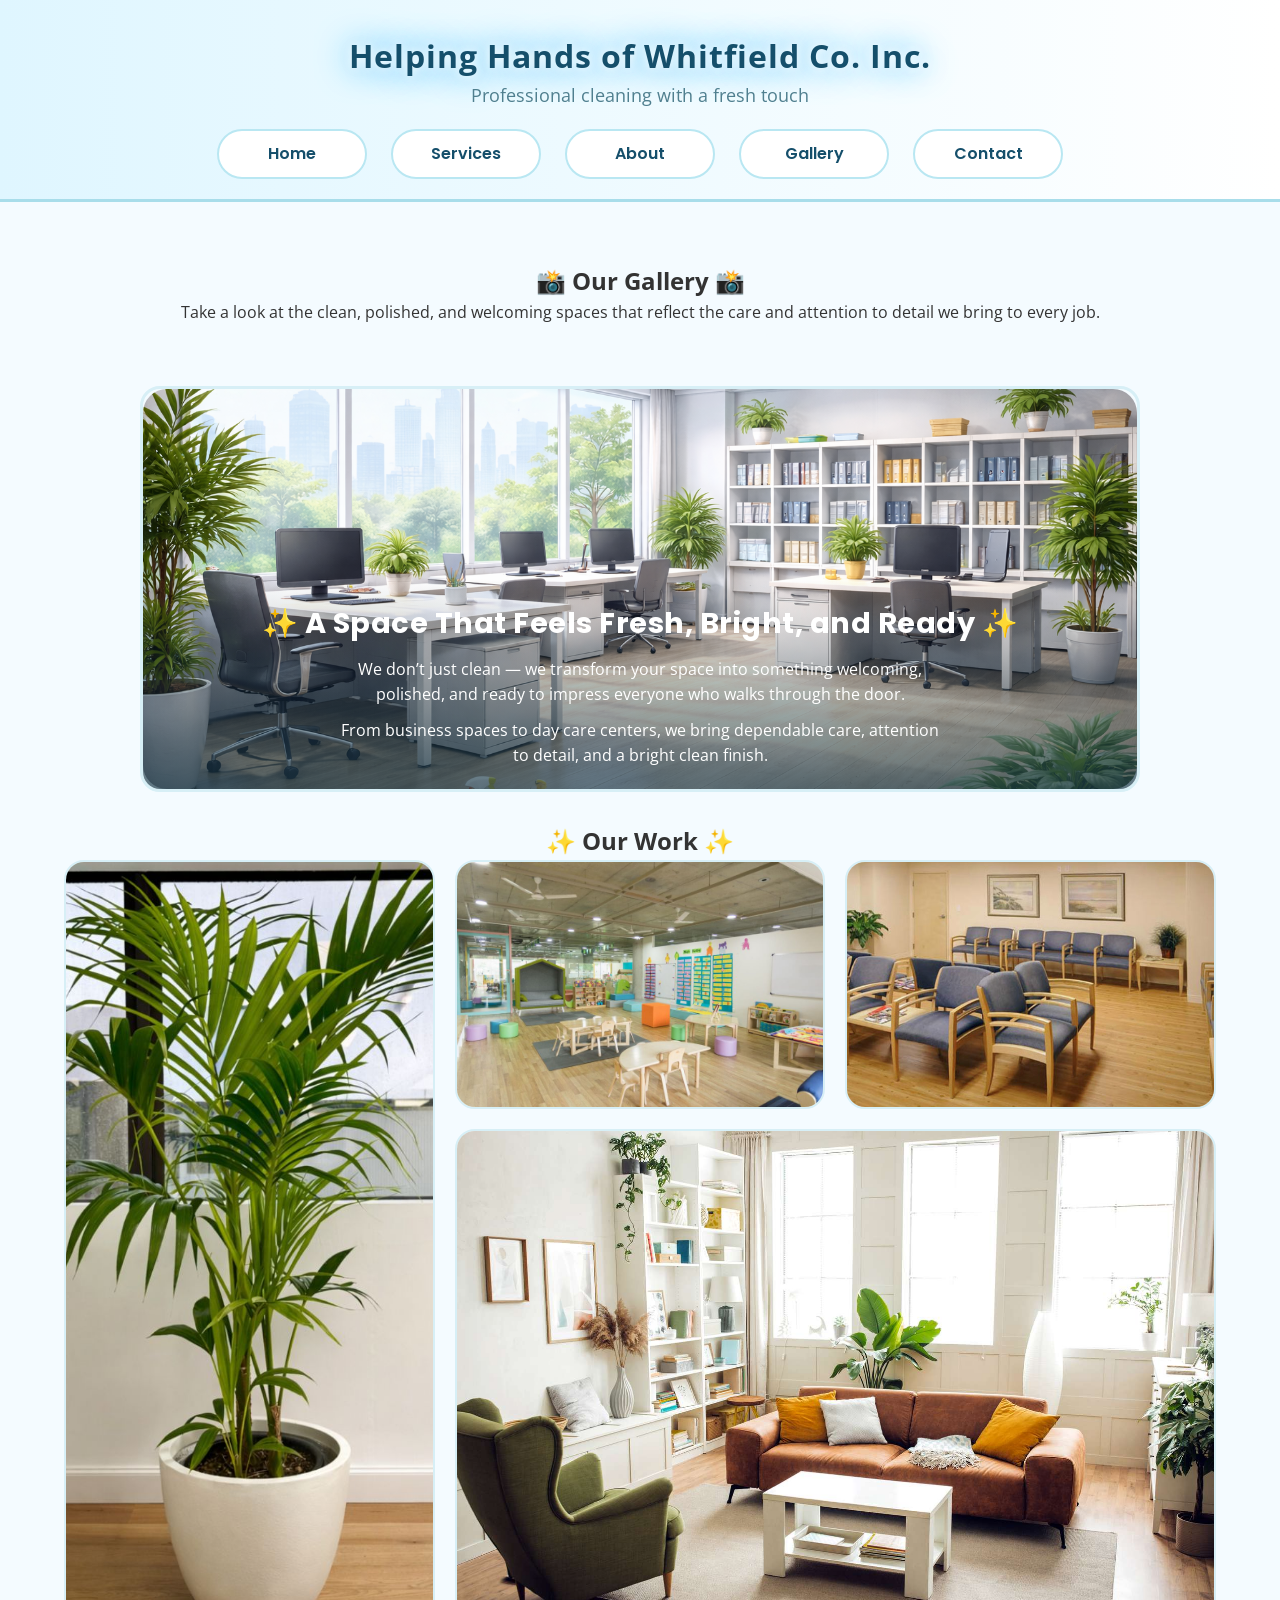
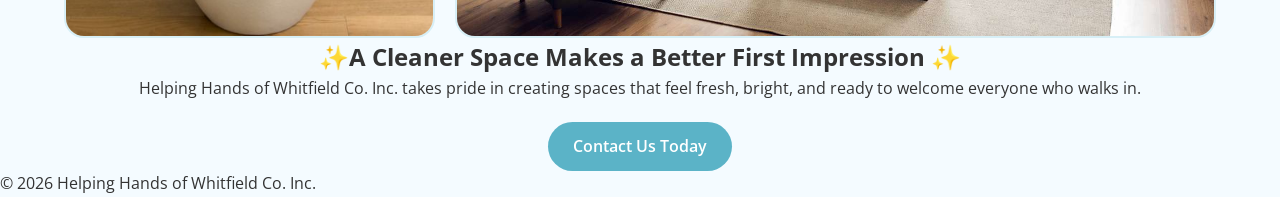
<file: helping_hands/gallery.html>
<!DOCTYPE html>
<html lang="en">
<head>
<link rel="apple-touch-icon" sizes="180x180" href="apple-touch-icon.png">
<link rel="icon" type="image/png" sizes="32x32" href="favicon-32x32.png">
<link rel="icon" type="image/png" sizes="16x16" href="favicon-16x16.png">
<link rel="manifest" href="site.webmanifest">
    <meta charset="UTF-8">
    <meta name="viewport" content="width=device-width, initial-scale=1.0">
    <title>Gallery | Helping Hands of Whitfield Co. Inc.</title>
    <link rel="stylesheet" href="styles/styles.css">
    <link href="https://fonts.googleapis.com/css2?family=Poppins:wght@400;600;700&family=Open+Sans:wght@400;500&display=swap" rel="stylesheet">
</head>
<body>

<header>
    <div class="container">
        <h1>Helping Hands of Whitfield Co. Inc.</h1>
        <p class="tagline">Professional cleaning with a fresh touch</p>

        <nav>
            <ul>
                <li><a href="index.html">Home</a></li>
                <li><a href="services.html">Services</a></li>
                <li><a href="about.html">About</a></li>
                <li><a href="gallery.html">Gallery</a></li>
                <li><a href="contact.html">Contact</a></li>
            </ul>
        </nav>
    </div>
</header>

<main>
    <section class="gallery-hero">
        <div class="container">
            <h2>📸 Our Gallery 📸</h2>
            <p>
                Take a look at the clean, polished, and welcoming spaces that reflect the care
                and attention to detail we bring to every job.
            </p>
        </div>
    </section>

    <section class="gallery-showcase">
        <div class="container">
            <div class="featured-gallery">
                <img src="images/cleanspace.png" alt="Professional cleaning in different spaces">
                <div class="featured-overlay">
                           <h3>✨ A Space That Feels Fresh, Bright, and Ready ✨</h3>
<p>
We don’t just clean — we transform your space into something welcoming, polished,
and ready to impress everyone who walks through the door.
</p>
<p>
From business spaces to day care centers, we bring dependable care,
attention to detail, and a bright clean finish.
</p>
                </div>
            </div>
        </div>
    </section>

    <section class="gallery-main">
         <h2>✨ Our Work ✨</h2>
        <div class="container">
            <div class="masonry-gallery">

                <div class="gallery-item tall">
                    <img src="images/plant.jpg" alt="Cleaning team illustration">
                </div>

                <div class="gallery-item">
                    <img src="images/cleandaycare.jpg" alt="Cleaning in office and daycare spaces">
                </div>

                <div class="gallery-item">
                    <img src="images/doctoroffice.jpg" alt="Cleaning team and supplies">
                </div>

                <div class="gallery-item wide">
                    <img src="images/home.jpg" alt="Professional cleaners at work">
                </div>

            </div>
        </div>
    </section>

    <section class="gallery-cta">
        <div class="container">
            <h2>✨A Cleaner Space Makes a Better First Impression ✨</h2>
            <p>
                Helping Hands of Whitfield Co. Inc. takes pride in creating spaces that feel fresh,
                bright, and ready to welcome everyone who walks in.
            </p>
            <a href="contact.html" class="button">Contact Us Today</a>
        </div>
    </section>
</main>

<footer>
    <p>&copy; 2026 Helping Hands of Whitfield Co. Inc.</p>
</footer>

</body>
</html>
</file>
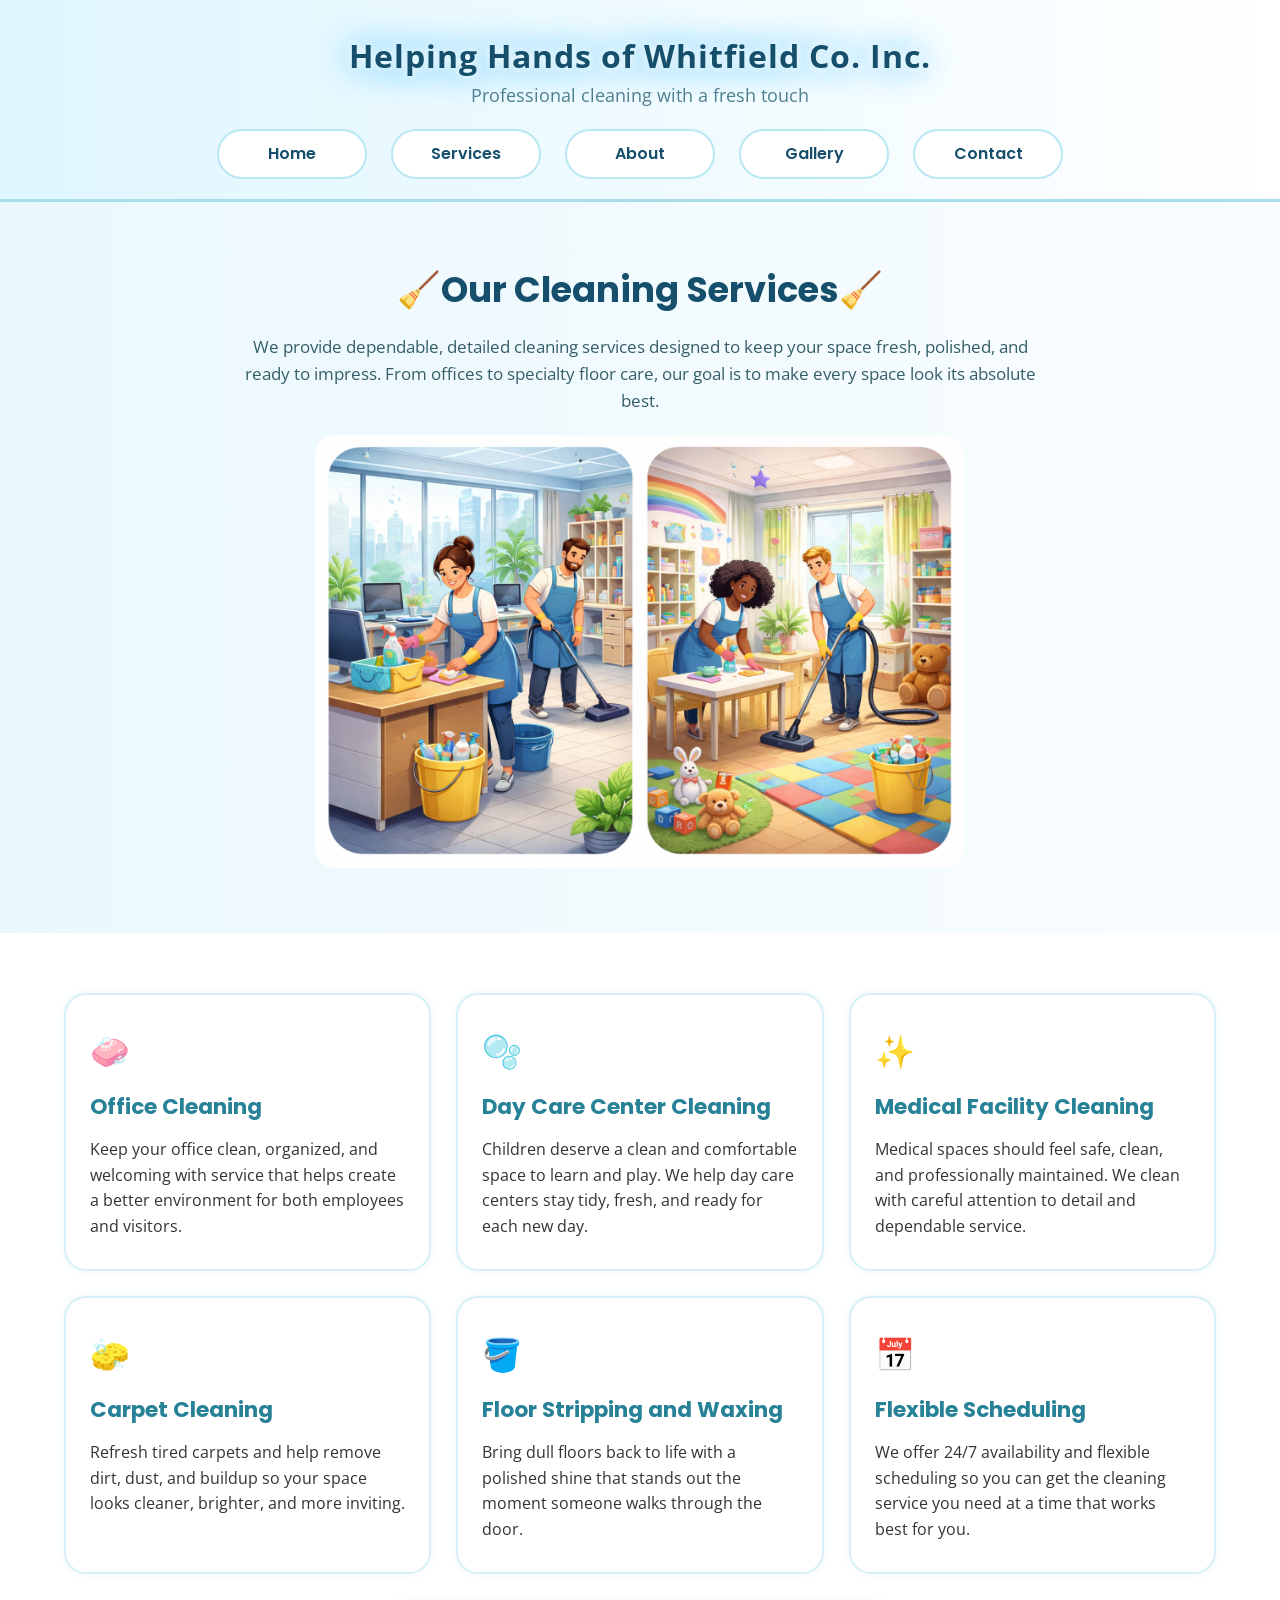
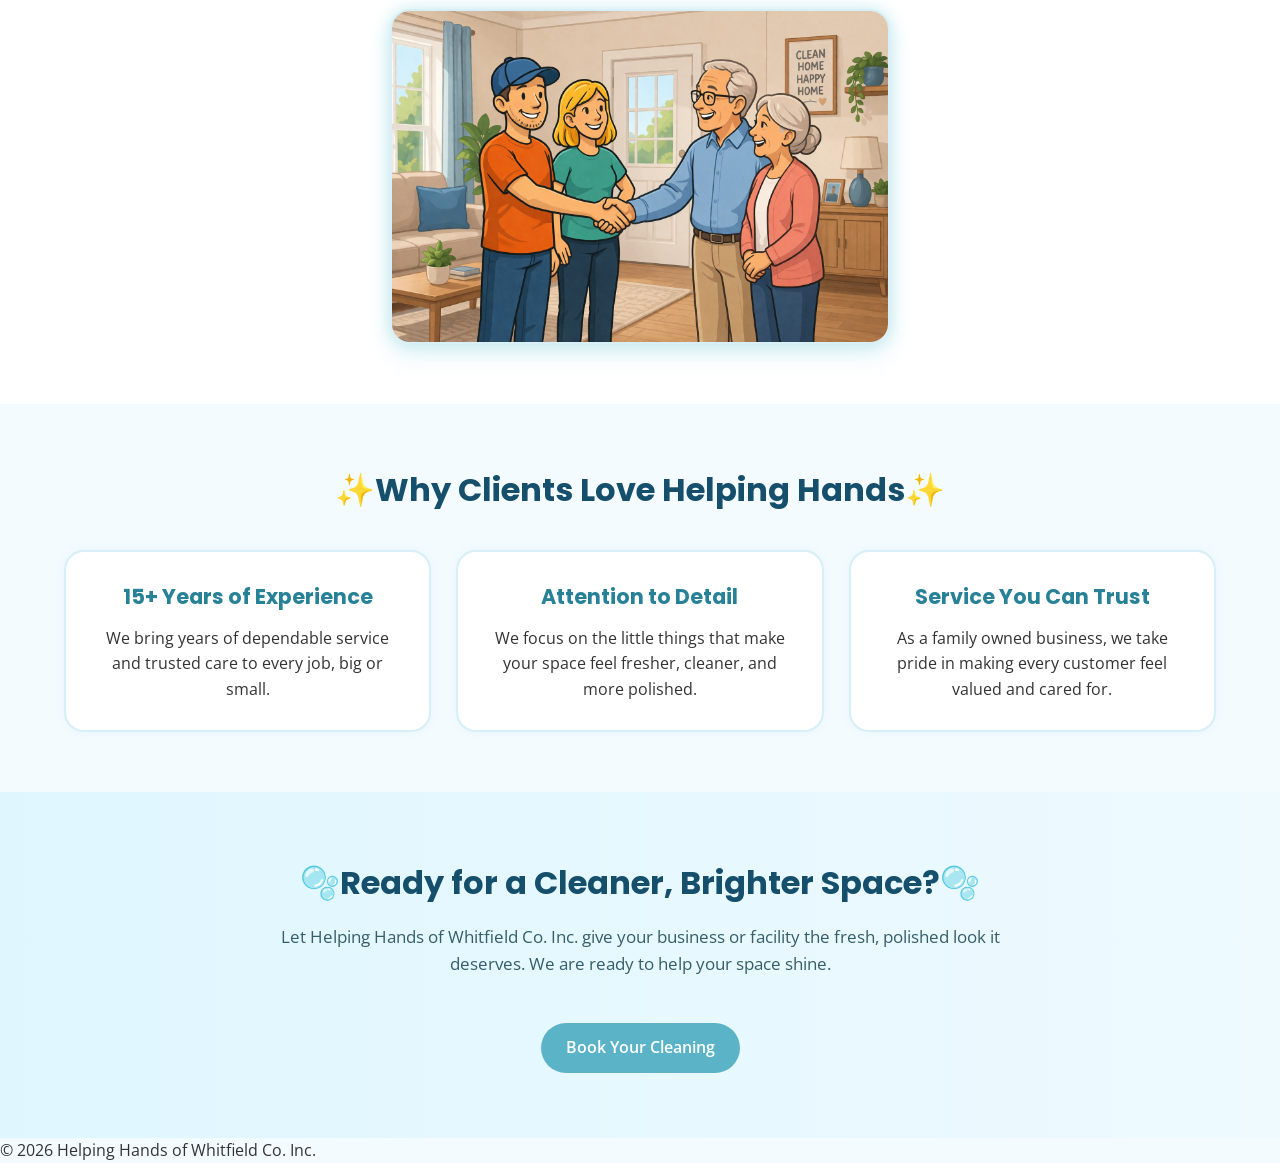
<file: helping_hands/services.html>
<!DOCTYPE html>
<html lang="en">
<head>
   <link rel="apple-touch-icon" sizes="180x180" href="apple-touch-icon.png">
<link rel="icon" type="image/png" sizes="32x32" href="favicon-32x32.png">
<link rel="icon" type="image/png" sizes="16x16" href="favicon-16x16.png">
<link rel="manifest" href="site.webmanifest">
    <meta charset="UTF-8">
    <meta name="viewport" content="width=device-width, initial-scale=1.0">
    <title>Services | Helping Hands of Whitfield Co. Inc.</title>
    <link rel="stylesheet" href="styles/styles.css">
    <link href="https://fonts.googleapis.com/css2?family=Poppins:wght@400;600;700&family=Open+Sans:wght@400;500&display=swap" rel="stylesheet">
</head>
<body>

<header>
    <div class="container">
        <h1>Helping Hands of Whitfield Co. Inc.</h1>
        <p class="tagline">Professional cleaning with a fresh touch</p>

        <nav>
            <ul>
                <li><a href="index.html">Home</a></li>
                <li><a href="services.html">Services</a></li>
                <li><a href="about.html">About</a></li>
                <li><a href="gallery.html">Gallery</a></li>
                <li><a href="contact.html">Contact</a></li>
            </ul>
        </nav>
    </div>
</header>

<main>
    <section class="services-hero">
        <div class="container">
            <h2>🧹Our Cleaning Services🧹</h2>
            <p>
                We provide dependable, detailed cleaning services designed to keep your space fresh,
                polished, and ready to impress. From offices to specialty floor care, our goal is to
                make every space look its absolute best.
            </p>
            <img src="images/daycare.png" class="services-hero-img" alt="Cleaning services illustration">
        </div>
    </section>

    <section class="services-main">
        <div class="container">
            <div class="services-grid">

                <div class="service-card">
                    <div class="service-icon">🧼</div>
                    <h3>Office Cleaning</h3>
                    <p>
                        Keep your office clean, organized, and welcoming with service that helps create
                        a better environment for both employees and visitors.
                    </p>
                </div>

                <div class="service-card">
                    <div class="service-icon">🫧</div>
                    <h3>Day Care Center Cleaning</h3>
                    <p>
                        Children deserve a clean and comfortable space to learn and play. We help day
                        care centers stay tidy, fresh, and ready for each new day.
                    </p>
                </div>

                <div class="service-card">
                    <div class="service-icon">✨</div>
                    <h3>Medical Facility Cleaning</h3>
                    <p>
                        Medical spaces should feel safe, clean, and professionally maintained. We clean
                        with careful attention to detail and dependable service.
                    </p>
                </div>

                <div class="service-card">
                    <div class="service-icon">🧽</div>
                    <h3>Carpet Cleaning</h3>
                    <p>
                        Refresh tired carpets and help remove dirt, dust, and buildup so your space looks
                        cleaner, brighter, and more inviting.
                    </p>
                </div>

                <div class="service-card">
                    <div class="service-icon">🪣</div>
                    <h3>Floor Stripping and Waxing</h3>
                    <p>
                        Bring dull floors back to life with a polished shine that stands out the moment
                        someone walks through the door.
                    </p>
                </div>

                <div class="service-card">
                    <div class="service-icon">📅</div>
                    <h3>Flexible Scheduling</h3>
                    <p>
                        We offer 24/7 availability and flexible scheduling so you can get the cleaning
                        service you need at a time that works best for you.
                    </p>
                </div>

            </div>
        </div>
        <img src="images/happy.png" alt="Cleaning services illustration" class="services-illustration">
    </section>

    <section class="service-highlight">
        <div class="container">
            <h2>✨Why Clients Love Helping Hands✨</h2>

            <div class="highlight-grid">
                <div class="highlight-box">
                    <h3>15+ Years of Experience</h3>
                    <p>
                        We bring years of dependable service and trusted care to every job, big or small.
                    </p>
                </div>

                <div class="highlight-box">
                    <h3>Attention to Detail</h3>
                    <p>
                        We focus on the little things that make your space feel fresher, cleaner, and more polished.
                    </p>
                </div>

                <div class="highlight-box">
                    <h3>Service You Can Trust</h3>
                    <p>
                        As a family owned business, we take pride in making every customer feel valued and cared for.
                    </p>
                </div>
            </div>
        </div>
    </section>

    <section class="service-cta">
        <div class="container">
            <h2>🫧Ready for a Cleaner, Brighter Space?🫧</h2>
            <p>
                Let Helping Hands of Whitfield Co. Inc. give your business or facility the fresh, polished
                look it deserves. We are ready to help your space shine.
            </p>
            <a href="contact.html" class="button">Book Your Cleaning</a>
        </div>
    </section>
</main>

<footer>
    <p>&copy; 2026 Helping Hands of Whitfield Co. Inc.</p>
</footer>

</body>
</html>
</file>
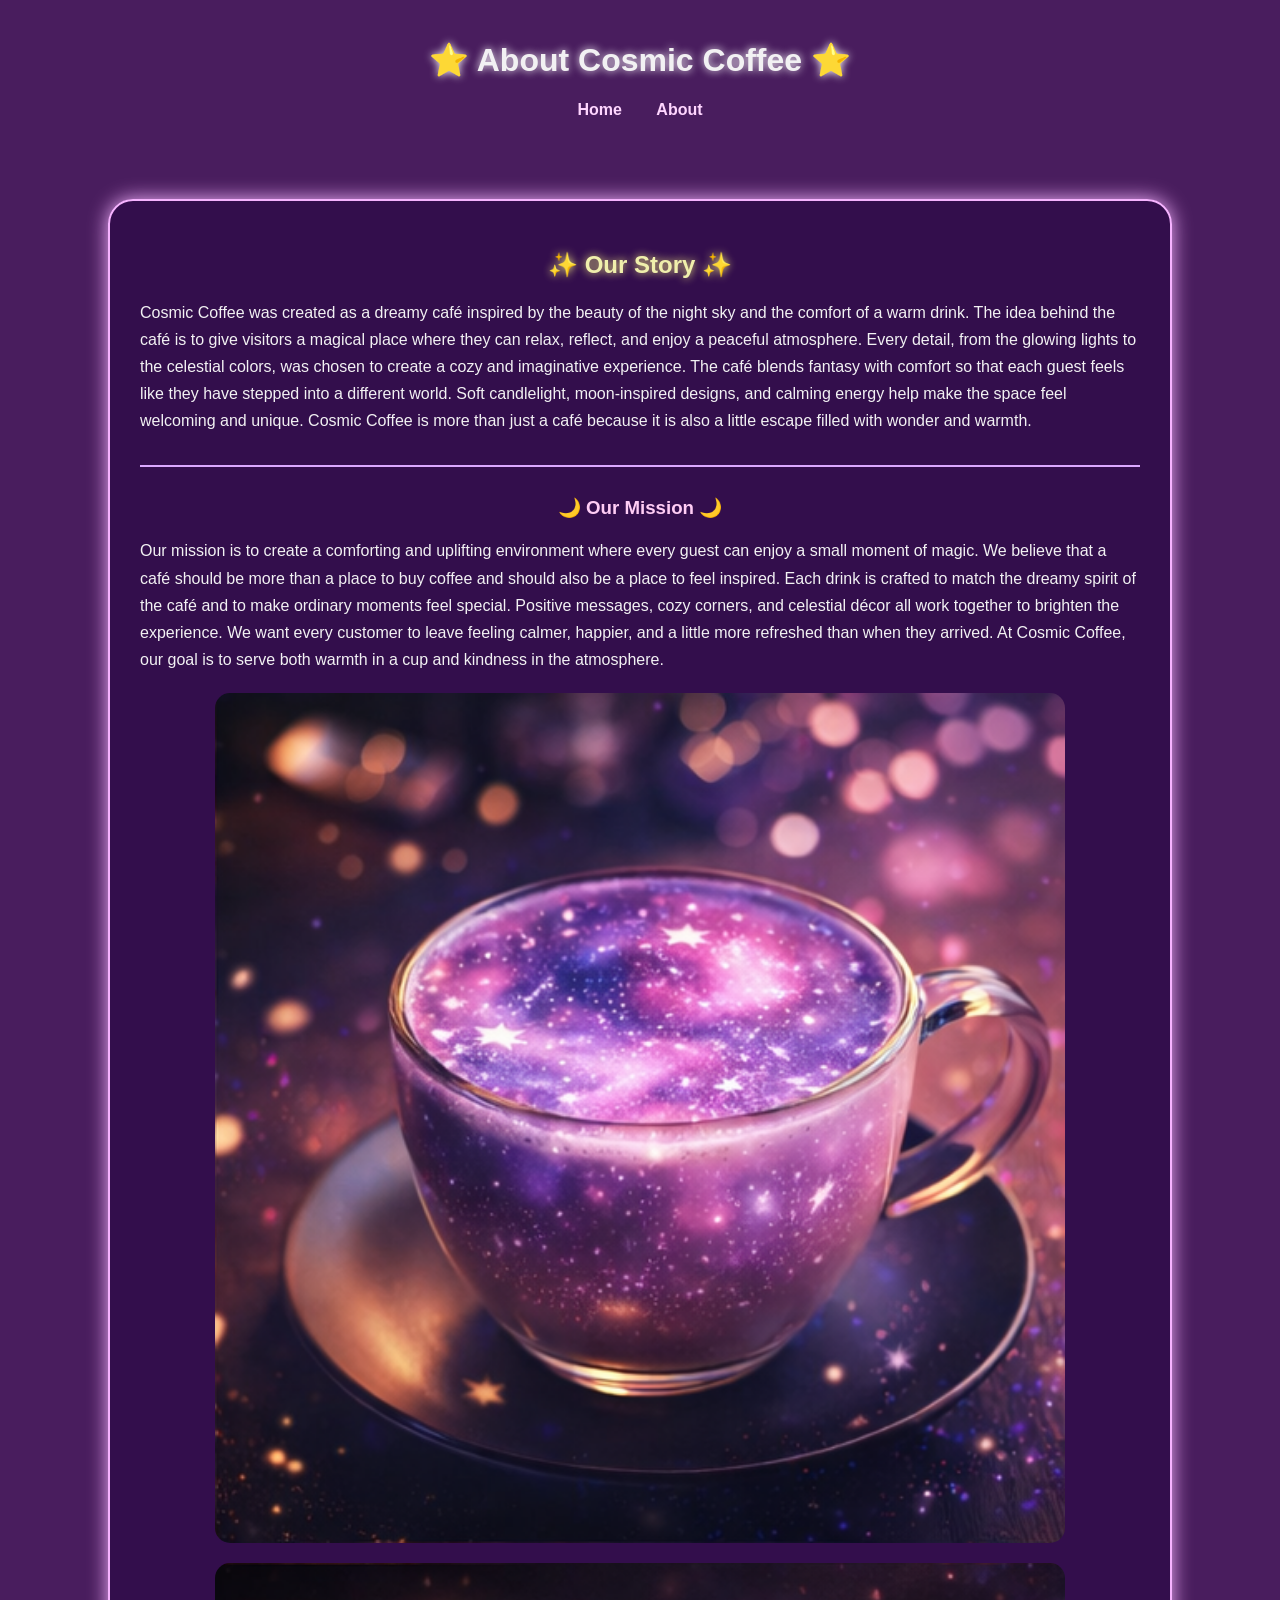
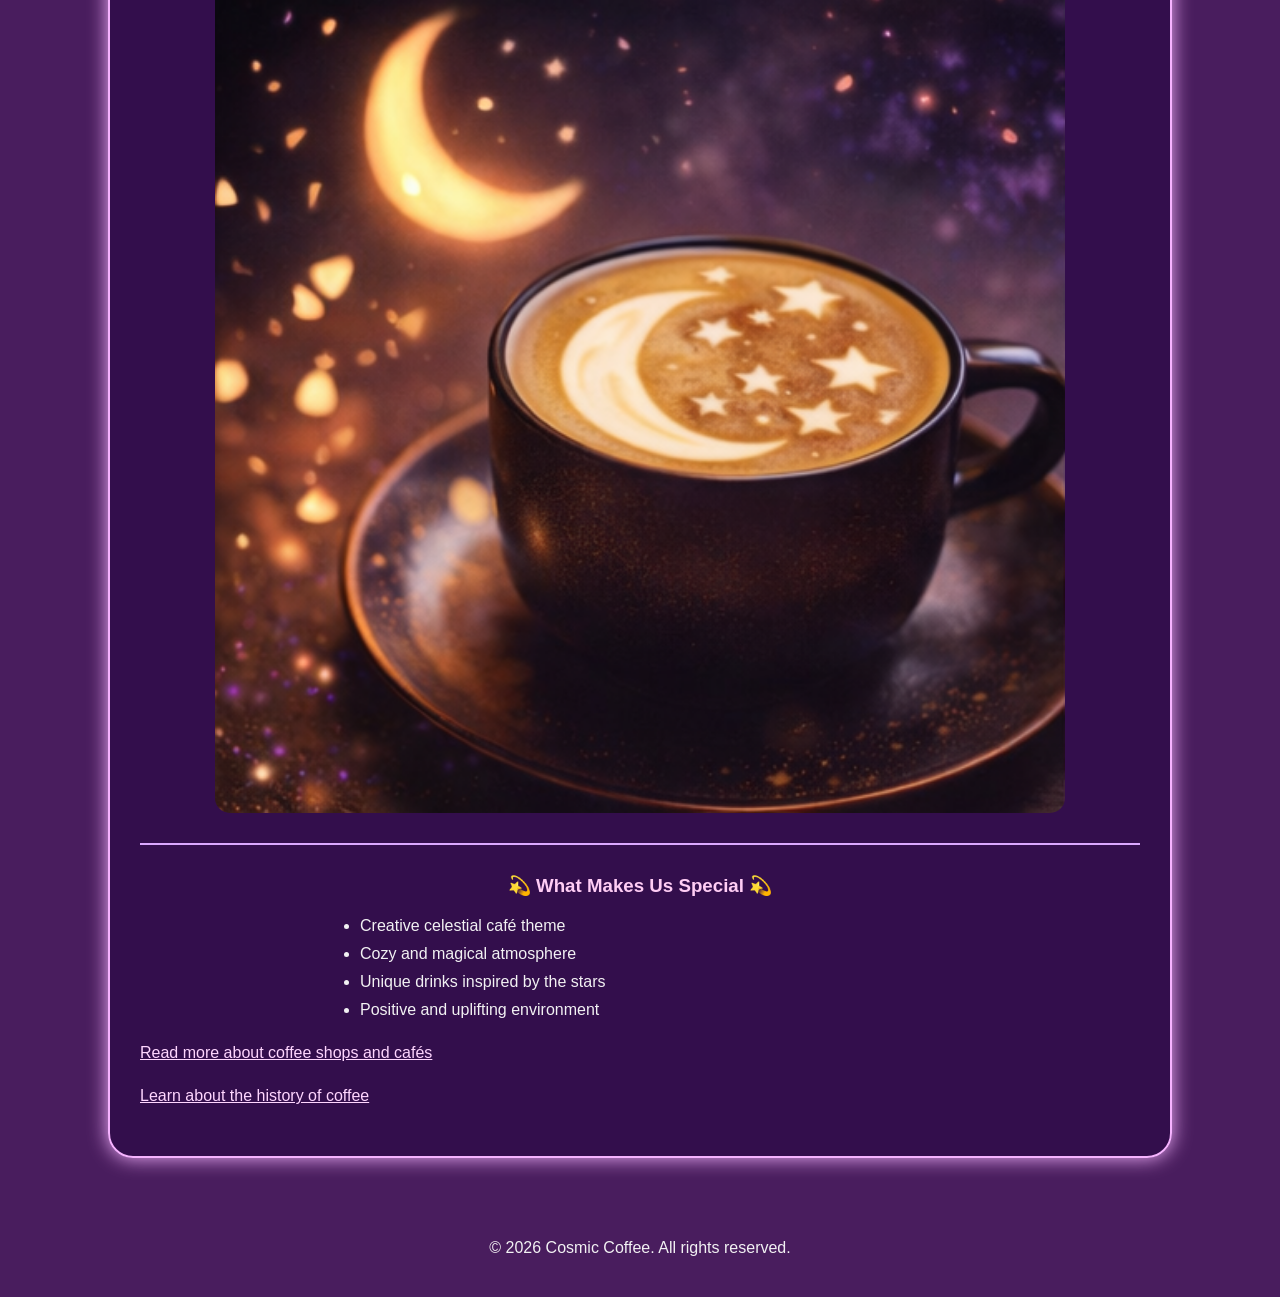
<file: html5_css/about.html>
<!DOCTYPE html>
<html lang="en">
<head>
    <meta charset="UTF-8">
    <meta name="viewport" content="width=device-width, initial-scale=1.0">
    <title>About Cosmic Coffee</title>
   <link rel="stylesheet" href="css/styles.css">
</head>
<body>

    <header>
        <h1>⭐ About Cosmic Coffee ⭐</h1>
        <nav>
            <a href="index.html">Home</a>
            <a href="about.html">About</a>
        </nav>
    </header>

    <main>
        <h2>✨ Our Story ✨</h2>

        <p>
            Cosmic Coffee was created as a dreamy café inspired by the beauty of the night sky and the comfort of a warm drink.
            The idea behind the café is to give visitors a magical place where they can relax, reflect, and enjoy a peaceful atmosphere.
            Every detail, from the glowing lights to the celestial colors, was chosen to create a cozy and imaginative experience.
            The café blends fantasy with comfort so that each guest feels like they have stepped into a different world.
            Soft candlelight, moon-inspired designs, and calming energy help make the space feel welcoming and unique.
            Cosmic Coffee is more than just a café because it is also a little escape filled with wonder and warmth.
        </p>

        <hr>

        <h3>🌙 Our Mission 🌙</h3>

        <p>
            Our mission is to create a comforting and uplifting environment where every guest can enjoy a small moment of magic.
            We believe that a café should be more than a place to buy coffee and should also be a place to feel inspired.
            Each drink is crafted to match the dreamy spirit of the café and to make ordinary moments feel special.
            Positive messages, cozy corners, and celestial décor all work together to brighten the experience.
            We want every customer to leave feeling calmer, happier, and a little more refreshed than when they arrived.
            At Cosmic Coffee, our goal is to serve both warmth in a cup and kindness in the atmosphere.
        </p>

        <img src="images/celestial_drink_2.png" alt="Galaxy Glow Latte from Cosmic Coffee">

        <img src="images/celestial_drink_3.png" alt="Stardust Brew from Cosmic Coffee">

        <hr>

        <h3>💫 What Makes Us Special 💫</h3>

        <ul>
            <li>Creative celestial café theme</li>
            <li>Cozy and magical atmosphere</li>
            <li>Unique drinks inspired by the stars</li>
            <li>Positive and uplifting environment</li>
        </ul>

        <p>
            <a href="https://www.ncausa.org/" target="_blank">Read more about coffee shops and cafés</a>
        </p>

        <p>
            <a href="https://www.history.com/topics/food/history-of-coffee" target="_blank">Learn about the history of coffee</a>
        </p>
    </main>

    <footer>
        <p>&copy; 2026 Cosmic Coffee. All rights reserved.</p>
    </footer>

</body>
</html>
</file>
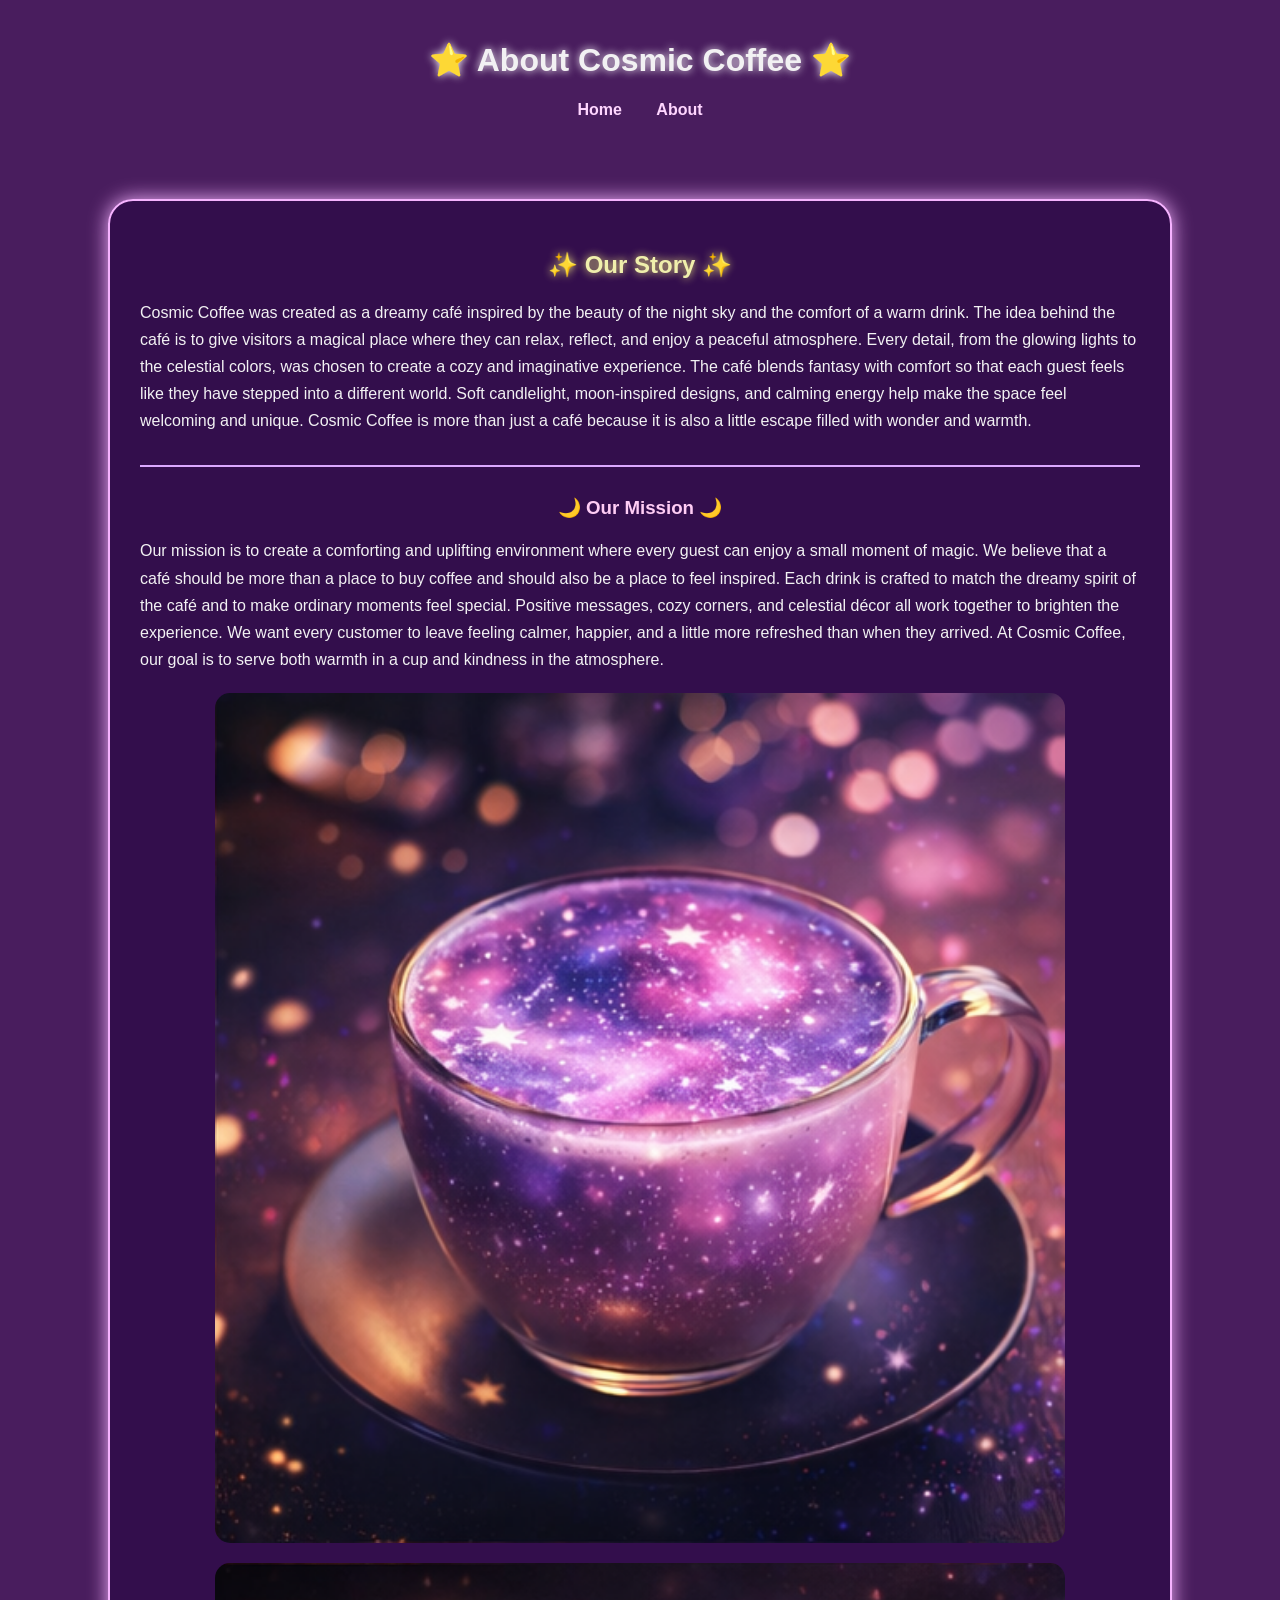
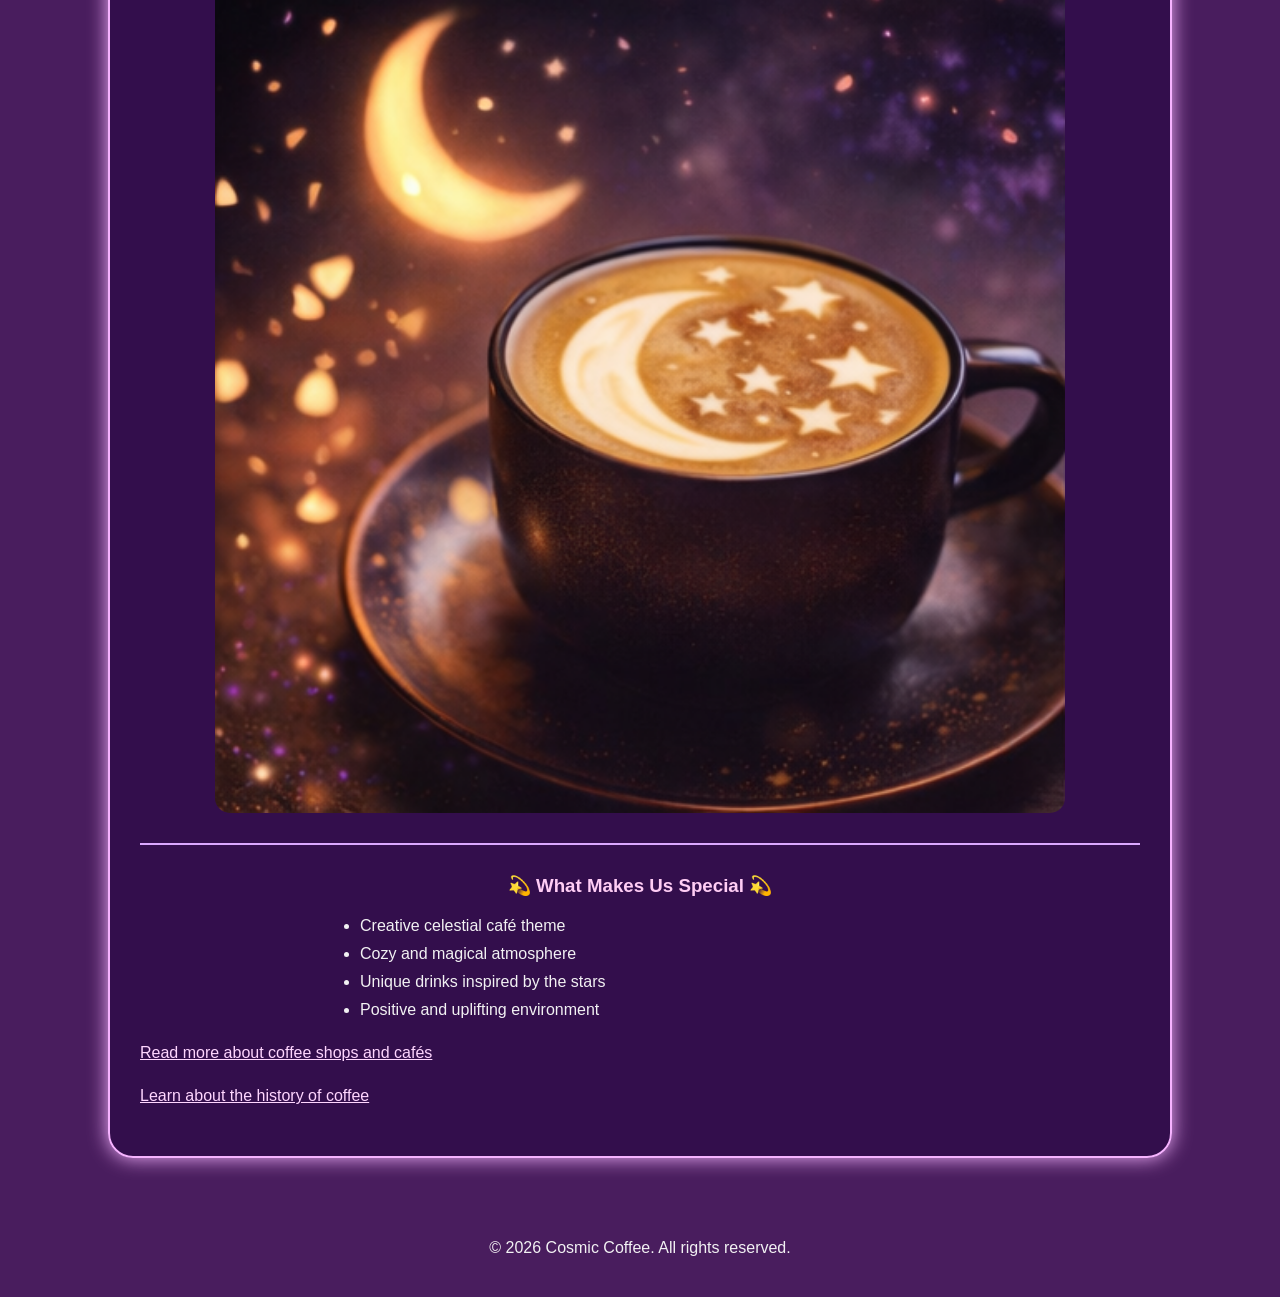
<file: html5_css/images/about.html>
<!DOCTYPE html>
<html lang="en">
<head>
    <meta charset="UTF-8">
    <meta name="viewport" content="width=device-width, initial-scale=1.0">
    <title>About Cosmic Coffee</title>
    <link rel="stylesheet" href="../css/styles.css">
</head>
<body>

    <header>
        <h1>⭐ About Cosmic Coffee ⭐</h1>
        <nav>
            <a href="index.html">Home</a>
            <a href="about.html">About</a>
        </nav>
    </header>

    <main>
        <h2>✨ Our Story ✨</h2>

        <p>
            Cosmic Coffee was created as a dreamy café inspired by the beauty of the night sky and the comfort of a warm drink.
            The idea behind the café is to give visitors a magical place where they can relax, reflect, and enjoy a peaceful atmosphere.
            Every detail, from the glowing lights to the celestial colors, was chosen to create a cozy and imaginative experience.
            The café blends fantasy with comfort so that each guest feels like they have stepped into a different world.
            Soft candlelight, moon-inspired designs, and calming energy help make the space feel welcoming and unique.
            Cosmic Coffee is more than just a café because it is also a little escape filled with wonder and warmth.
        </p>

        <hr>

        <h3>🌙 Our Mission 🌙</h3>

        <p>
            Our mission is to create a comforting and uplifting environment where every guest can enjoy a small moment of magic.
            We believe that a café should be more than a place to buy coffee and should also be a place to feel inspired.
            Each drink is crafted to match the dreamy spirit of the café and to make ordinary moments feel special.
            Positive messages, cozy corners, and celestial décor all work together to brighten the experience.
            We want every customer to leave feeling calmer, happier, and a little more refreshed than when they arrived.
            At Cosmic Coffee, our goal is to serve both warmth in a cup and kindness in the atmosphere.
        </p>

        <img src="celestial_drink_2.png" alt="Galaxy Glow Latte from Cosmic Coffee">

        <img src="celestial_drink_3.png" alt="Stardust Brew from Cosmic Coffee">

        <hr>

        <h3>💫 What Makes Us Special 💫</h3>

        <ul>
            <li>Creative celestial café theme</li>
            <li>Cozy and magical atmosphere</li>
            <li>Unique drinks inspired by the stars</li>
            <li>Positive and uplifting environment</li>
        </ul>

        <p>
            <a href="https://www.ncausa.org/" target="_blank">Read more about coffee shops and cafés</a>
        </p>

        <p>
            <a href="https://www.history.com/topics/food/history-of-coffee" target="_blank">Learn about the history of coffee</a>
        </p>
    </main>

    <footer>
        <p>&copy; 2026 Cosmic Coffee. All rights reserved.</p>
    </footer>

</body>
</html>
</file>
<file: avd_css/css/styles.css>
body {
  margin: 0;
  font-family: "Segoe UI", sans-serif;
  color: #4b3f63;
  background:
    url("data:image/svg+xml,%3Csvg width='200' height='200' xmlns='http://www.w3.org/2000/svg'%3E%3Ctext x='10' y='40' font-size='28'%3E✨%3C/text%3E%3Ctext x='120' y='80' font-size='26'%3E🌙%3C/text%3E%3Ctext x='60' y='150' font-size='24'%3E☁️%3C/text%3E%3Ctext x='160' y='160' font-size='22'%3E⭐%3C/text%3E%3C/svg%3E"),
    linear-gradient(180deg, #fff7fc 0%, #f3e8ff 40%, #e9f4ff 100%);
  background-size: 200px, cover;
  animation: sparkleMove 60s linear infinite;
}

@keyframes sparkleMove {
  from {
    background-position: 0 0, 0 0;
  }
  to {
    background-position: 800px 800px, 0 0;
  }
}

#container {
  max-width: 1100px;
  margin: 30px auto;
  padding: 25px;
  border-radius: 25px;
  background: linear-gradient(180deg, #f3e6ff, #e8f0ff);
  box-shadow:
    0 0 20px rgba(180, 120, 255, 0.4),
    0 0 40px rgba(160, 100, 255, 0.3),
    0 0 80px rgba(140, 80, 255, 0.2);
  animation: cosmicGlow 6s ease-in-out infinite;
}

@keyframes cosmicGlow {
  0% {
    box-shadow:
      0 0 20px rgba(180, 120, 255, 0.4),
      0 0 40px rgba(160, 100, 255, 0.3),
      0 0 80px rgba(140, 80, 255, 0.2);
  }
  50% {
    box-shadow:
      0 0 30px rgba(180, 120, 255, 0.5),
      0 0 60px rgba(150, 100, 255, 0.5),
      0 0 90px rgba(140, 80, 255, 0.3);
  }
  100% {
    box-shadow:
      0 0 20px rgba(180, 120, 255, 0.4),
      0 0 40px rgba(160, 100, 255, 0.3),
      0 0 80px rgba(140, 80, 255, 0.2);
  }
}

.site-header {
  text-align: center;
  padding: 30px;
  border-radius: 25px;
  background: linear-gradient(90deg, #ffdff3, #e8ddff, #dff4ff);
  box-shadow: 0 0 30px rgba(255, 170, 255, 0.4);
}

.site-header h1 {
  margin: 0;
  letter-spacing: 2px;
}

.glow-text,
h1,
h2,
h3 {
  text-align: center;
  color: #6b4fc3;
  text-shadow:
    0 0 10px #d8b4fe,
    0 0 20px #c084fc,
    0 0 30px #a855f7,
    0 0 40px #9333ea,
    0 0 60px #7e22ce;
}

.nav-list {
  list-style: none;
  display: flex;
  justify-content: center;
  flex-wrap: wrap;
  gap: 16px;
  padding: 0;
  margin: 22px 0 0;
}

.nav-list li a {
  display: inline-block;
  text-decoration: none;
  padding: 10px 22px;
  border-radius: 25px;
  background: linear-gradient(135deg, #9333ea, #c084fc);
  color: white;
  font-weight: bold;
  box-shadow: 0 0 10px rgba(168, 85, 247, 0.6);
  transition: all 0.3s ease;
}

.nav-list li a:hover {
  transform: scale(1.08);
  box-shadow:
    0 0 10px #c084fc,
    0 0 20px #a855f7,
    0 0 30px #9333ea;
}

main {
  padding: 25px 10px 10px;
}

.two-column {
  display: grid;
  grid-template-columns: 2.2fr 1fr;
  gap: 25px;
  align-items: start;
}

.cookie-section {
  background: rgba(255, 255, 255, 0.72);
  border-radius: 25px;
  padding: 25px;
  box-shadow: 0 0 30px rgba(210, 180, 255, 0.35);
}

.cookie-aside {
  background: linear-gradient(180deg, #ffe6fb, #e8f0ff);
  border-radius: 25px;
  padding: 22px;
  box-shadow: 0 0 25px rgba(180, 150, 255, 0.3);
  min-height: 100%;
}

.cookie-aside p {
  line-height: 1.7;
  margin-bottom: 18px;
  text-align: left;
}

.responsive-img {
  width: 100%;
  height: auto;
  display: block;
}

.cookie-img {
  border-radius: 20px;
  border: 4px solid white;
  box-shadow: 0 0 20px rgba(160, 120, 255, 0.4);
}

.main-hero-wrapper {
  width: 100%;
  max-width: 720px;
  margin: 20px auto 30px;
  overflow: hidden;
  border-radius: 25px;
}

.main-hero {
  width: 100%;
  height: auto;
  display: block;
  border-radius: 25px;
  box-shadow: 0 0 40px rgba(160, 120, 255, 0.35);
}

.cookie-gallery {
  display: grid;
  grid-template-columns: repeat(2, minmax(220px, 1fr));
  gap: 20px;
  margin-top: 25px;
  justify-items: center;
}

.cookie-gallery img {
  width: 100%;
  max-width: 250px;
  aspect-ratio: 1 / 1;
  object-fit: cover;
  display: block;
  border-radius: 20px;
  box-shadow: 0 0 20px rgba(180, 150, 255, 0.5);
}

.cookie-corner-img {
  width: 100%;
  max-width: 240px;
  height: 620px;        
  object-fit: cover;    
  border-radius: 20px;
  box-shadow:
    0 0 20px rgba(160, 120, 255, 0.4),
    0 0 40px rgba(140, 100, 255, 0.3);
}

.cookie-aside {
  background: linear-gradient(180deg, #ffe6fb, #e8f0ff);
  border-radius: 25px;
  padding: 22px;
  box-shadow: 0 0 25px rgba(180, 150, 255, 0.3);

  display: flex;
  flex-direction: column;
  align-items: center;
  gap: 16px;
}
.cookie-aside {
  justify-content: flex-start;
}

.cookie-aside h3 {
  margin-bottom: 14px;
}

.site-footer {
  text-align: center;
  padding: 18px;
  margin-top: 25px;
  background: linear-gradient(90deg, #ffdff3, #e8ddff, #dff4ff);
  color: #6f5799;
  border-radius: 20px;
}

.moon-icon {
  text-align: center;
  margin: 10px 0;
  font-size: 1.4rem;
}

.resources {
  margin-top: 30px;
  padding: 20px;
  border-radius: 20px;
  background: linear-gradient(135deg, #f3e8ff, #e0f2fe);
  box-shadow: 0 0 25px rgba(180, 120, 255, 0.3);
  text-align: center;
}

.resources h3 {
  margin-bottom: 15px;
}

.resource-links {
  display: flex;
  flex-direction: column;
  gap: 12px;
  align-items: center;
}

.resource-links a {
  text-decoration: none;
  padding: 10px 18px;
  border-radius: 20px;
  background: linear-gradient(135deg, #9333ea, #c084fc);
  color: white;
  font-weight: bold;
  box-shadow: 0 0 10px rgba(168, 85, 247, 0.5);
  transition: all 0.3s ease;
}

.resource-links a:hover {
  transform: scale(1.05);
  box-shadow:
    0 0 10px #c084fc,
    0 0 20px #a855f7,
    0 0 30px #9333ea;
}

.about-images {
  display: grid;
  grid-template-columns: repeat(2, 1fr);
  gap: 20px;
  margin-top: 20px;
}

.about-images img {
  width: 100%;
  height: 450px;
  object-fit: cover;
  border-radius: 20px;
  box-shadow: 0 0 20px rgba(180, 150, 255, 0.4);
}

.external-links {
  margin-top: 40px;
  padding: 25px;
  background: linear-gradient(135deg, #f3e8ff, #e0f2ff);
  border-radius: 20px;
  text-align: center;
  box-shadow: 0 0 20px rgba(180, 150, 255, 0.3);
}

.external-links h3 {
  color: #7b4bc9;
  margin-bottom: 20px;
  text-shadow: 0 0 10px rgba(180, 150, 255, 0.6);
}

.links-container {
  display: flex;
  flex-direction: column;
  gap: 12px;
}

.links-container a {
  text-decoration: none;
  background: #9d6bff;
  color: white;
  padding: 12px 18px;
  border-radius: 25px;
  display: inline-block;
  transition: 0.3s;
  box-shadow: 0 4px 12px rgba(150, 100, 255, 0.4);
}

.links-container a:hover {
  background: #7b4bc9;
  transform: scale(1.05);
}

main ul {
  list-style: none !important;
  padding-left: 0;
  text-align: center;
}

main ul li {
  margin-bottom: 10px;
  text-align: center;
}

main ul li::before {
  content: "💜 ";
  font-size: 16px;
  position: static;
  text-shadow: 0 0 8px rgba(192, 132, 252, 0.8);
}

p {
  line-height: 1.8;
}

h2 {
  margin-bottom: 20px;
}

h3 {
  margin-bottom: 14px;
}

@media (max-width: 900px) {
  .two-column {
    grid-template-columns: 1fr;
  }

  .cookie-aside {
    margin-top: 10px;
  }
}

@media (max-width: 768px) {
  #container {
    padding: 18px;
  }

  .cookie-gallery {
    grid-template-columns: 1fr;
  }

  .about-images {
    grid-template-columns: 1fr;
  }

  .nav-list {
    gap: 12px;
  }

  .nav-list li a {
    padding: 10px 18px;
  }
@media (max-width: 768px) {
  .nav-list {
    display: grid;
    grid-template-columns: repeat(2, 1fr);
    gap: 12px;
    justify-items: center;
  }

  .nav-list li a {
    width: 100%;
    max-width: 140px;
    text-align: center;
  }
}

@media (max-width: 768px) {
  .site-header h1 {
    font-size: 1.6rem;
    line-height: 1.3;
    padding: 10px 0;

    display: flex;
    justify-content: center;
    align-items: center;
    gap: 10px;
    flex-wrap: wrap;
  }
}

@media (max-width: 600px) {
  .links-container a {
    font-size: 0.95rem;
    padding: 10px;
  }
}

}
</file>
<file: helping_hands/styles/styles.css>
* {
    margin: 0;
    padding: 0;
    box-sizing: border-box;
}


body {
    font-family: 'Open Sans', sans-serif;
    background-color: #f4fbff;
    color: #333333;
    line-height: 1.6;
}

.container {
    width: 90%;
    max-width: 1200px;
    margin: 0 auto;
}

img {
    max-width: 100%;
    display: block;
}

a {
    text-decoration: none;
}

header {
    background: linear-gradient(to right, #dff6ff, #ffffff);
    border-bottom: 3px solid #a8ddea;
    text-align: center;
    padding: 30px 0 20px;
}

header h1 {
    color: #154f6b;
    letter-spacing: 1px;

    text-shadow:
        0 0 10px #ffffff,
        0 0 20px #ccefff,
        0 0 35px #04a6f1;
}

.tagline {
    font-size: 1.1rem;
    color: #4f7f8f;
    margin-bottom: 20px;
}

nav ul {
    list-style: none;
}

nav li {
    display: inline-block;
    margin: 0 10px;
}

nav a {
    display:block;
    font-family: 'Poppins', sans-serif;
    font-weight: 600;
    color: #154f6b;
    background-color: #ffffff;
    border: 2px solid #b9e7f2;
    border-radius: 30px;
    padding: 10px 18px;
    transition: all 0.3s ease;
    width: 150px;
}

nav a:hover {
    background-color: #c9f0f8;
    transform: translateY(-3px);
}

nav a:hover::after {
    content: " 🫧";
}

.hero {
    background-color: #eaf8fd;
    padding: 60px 0;
}

.hero-image {
    display: flex;
    justify-content: center;
}

.hero-image img {
    width: 100%;
    max-width: 700px;
    display: block;
    margin: 0 auto;
    border-radius: 22px;
    border: 4px solid #c8edf5;
    box-shadow: 0 8px 25px rgba(89, 195, 209, 0.3);
    background-color: white;
}

.hero-content {
    display: flex;
    flex-direction: column;
    align-items: center;
    gap: 30px;
    text-align: center;
}

.hero-text h2 {
    font-family: 'Poppins', sans-serif;
    font-size: 2.3rem;
    color: #154f6b;
    margin-bottom: 20px;
}

.why-section {
    background: linear-gradient(to right, #eefaff, #f7fdff);
    padding: 70px 0;
    text-align: center;
}

.why-section h2 {
    font-family: 'Poppins', sans-serif;
    font-size: 2.1rem;
    color: #154f6b;
    margin-bottom: 40px;
}

.why-grid {
    display: grid;
    grid-template-columns: repeat(3, 1fr);
    gap: 25px;
}

.why-card {
    background: #ffffff;
    border: 2px solid #d7eff6;
    border-radius: 22px;
    padding: 30px 25px;
    box-shadow: 0 0 10px rgba(173, 216, 230, 0.2);
    transition: all 0.3s ease;
}

.why-card:hover {
    transform: translateY(-8px);
    box-shadow:
        0 12px 25px rgba(89, 195, 209, 0.25),
        0 0 15px rgba(89, 195, 209, 0.35);
}

.why-icon {
    font-size: 2rem;
    margin-bottom: 12px;
}

.why-card h3 {
    font-family: 'Poppins', sans-serif;
    color: #278197;
    margin-bottom: 10px;
}

.why-card p {
    color: #333333;
}

@media (max-width: 900px) {
    .why-grid {
        grid-template-columns: repeat(2, 1fr);
    }
}

@media (max-width: 600px) {
    .why-grid {
        grid-template-columns: 1fr;
    }
}

.services-hero {
    background: linear-gradient(to right, #eaf8fd, #f9fdff);
    padding: 60px 0 45px;
    text-align: center;
}

.services-hero h2 {
    font-family: 'Poppins', sans-serif;
    font-size: 2.2rem;
    color: #154f6b;
    margin-bottom: 16px;
}

.services-hero-img {
    width: 100%;
    max-width: 650px; 
    display: block;
    margin: 20px auto;
    border-radius: 20px;
}

.services-hero p {
    max-width: 820px;
    margin: 0 auto;
    font-size: 1.05rem;
    color: #355e69;
}

.services-main {
    background-color: #ffffff;
    padding: 60px 0;
}

.services-grid {
    display: grid;
    grid-template-columns: repeat(3, 1fr);
    gap: 25px;
}

.service-card {
    background: #ffffff;
    border: 2px solid #d7eff6;
    border-radius: 22px;
    padding: 30px 24px;
    box-shadow: 0 0 10px rgba(173, 216, 230, 0.2);
    transition: all 0.3s ease;
    text-align: left;
}

.service-card:hover {
    transform: translateY(-8px);
    box-shadow:
        0 10px 25px rgba(89, 195, 209, 0.25),
        0 0 15px rgba(89, 195, 209, 0.4);
}

.service-icon {
    font-size: 2rem;
    margin-bottom: 14px;
    transition: 0.3s ease;
}

.service-card:hover .service-icon {
    transform: scale(1.15);
}

.service-card h3 {
    font-family: 'Poppins', sans-serif;
    font-size: 1.35rem;
    color: #278197;
    margin-bottom: 12px;
}

.service-card p {
    color: #333333;
    font-size: 1rem;
}


.services-illustration {
    width: 100%;
    max-width: 500px;
    display: block;
    margin: 35px auto 0;
    border-radius: 20px;
    border: 2px solid #d7eff6;
    box-shadow:
        0 10px 25px rgba(89, 195, 209, 0.2),
        0 0 15px rgba(89, 195, 209, 0.28);
}

.service-highlight {
    background-color: #f4fbff;
    padding: 60px 0;
    text-align: center;
}

.service-highlight h2 {
    font-family: 'Poppins', sans-serif;
    font-size: 2rem;
    color: #154f6b;
    margin-bottom: 35px;
}

.highlight-grid {
    display: grid;
    grid-template-columns: repeat(3, 1fr);
    gap: 25px;
}

.highlight-box {
    background-color: #ffffff;
    border: 2px solid #d7eff6;
    border-radius: 20px;
    padding: 28px;
    box-shadow: 0 0 10px rgba(173, 216, 230, 0.2);
    transition: all 0.3s ease;
}

.highlight-box:hover {
    transform: translateY(-6px);
    box-shadow:
        0 10px 22px rgba(89, 195, 209, 0.2),
        0 0 15px rgba(89, 195, 209, 0.35);
}

.highlight-box h3 {
    font-family: 'Poppins', sans-serif;
    font-size: 1.3rem;
    color: #278197;
    margin-bottom: 12px;
}

.highlight-box p {
    color: #333333;
}

.service-cta {
    background: linear-gradient(to right, #dff6ff, #eefaff);
    text-align: center;
    padding: 65px 0;
}

.service-cta h2 {
    font-family: 'Poppins', sans-serif;
    font-size: 2rem;
    color: #154f6b;
    margin-bottom: 16px;
}

.service-cta p {
    max-width: 780px;
    margin: 0 auto 25px;
    font-size: 1.05rem;
    color: #355e69;
}

@media (max-width: 900px) {
    .services-grid,
    .highlight-grid {
        grid-template-columns: repeat(2, 1fr);
    }
}

@media (max-width: 600px) {
    .services-grid,
    .highlight-grid {
        grid-template-columns: 1fr;
    }

    .services-hero h2,
    .service-highlight h2,
    .service-cta h2 {
        font-size: 1.7rem;
    }
}

.about-hero {
    text-align: center;
    padding: 40px 20px;
}

.about-hero h2 {
    font-family: 'Poppins', sans-serif;
    color: #154f6b;
    margin-bottom: 10px;
}

.about-hero p {
    max-width: 800px;
    margin: 0 auto;
}

.about-values {
    background-color: #f4fbff;
    padding: 60px 0;
    text-align: center;
}

.about-values h2 {
    font-family: 'Poppins', sans-serif;
    font-size: 2rem;
    color: #154f6b;
    margin-bottom: 35px;
}

.about-cta {
    background: linear-gradient(to right, #dff6ff, #eefaff);
    padding: 60px 0;
    text-align: center; 
}

.about-cta .button {
    display: inline-block;
    margin: 0 auto;
}

.about-story {
    background-color: #ffffff;
    padding: 70px 0;
}

.about-grid {
    display: flex;
    align-items: center;
    justify-content: space-between;
    gap: 50px;
    flex-wrap: wrap;
}

.about-text {
    flex: 1 1 520px;
}

.about-text h2 {
    font-family: 'Poppins', sans-serif;
    font-size: 2.1rem;
    color: #154f6b;
    margin-bottom: 18px;
}

.about-text p {
    margin-bottom: 16px;
    font-size: 1.05rem;
    color: #333333;
    line-height: 1.7;
}

.about-image-box {
    flex: 1 1 340px;
    background-color: #ffffff;
    border: 2px solid #d7eff6;
    border-radius: 26px;
    padding: 20px;
    box-shadow: 0 0 12px rgba(173, 216, 230, 0.25);
    transition: all 0.3s ease;
}

.about-image-box:hover {
    transform: translateY(-6px);
    box-shadow:
        0 10px 25px rgba(89, 195, 209, 0.25),
        0 0 18px rgba(89, 195, 209, 0.4);
}

.about-image-box img {
    width: 100%;
    border-radius: 20px;
    display: block;
}

@media (max-width: 900px) {
    .about-grid {
        flex-direction: column;
        text-align: center;
    }
}

.values-grid {
    display: grid;
    grid-template-columns: repeat(3, 1fr);
    gap: 25px;
}

.value-card {
    background-color: #ffffff;
    border: 2px solid #d7eff6;
    border-radius: 20px;
    padding: 28px;
    box-shadow: 0 0 10px rgba(173, 216, 230, 0.2);
    transition: all 0.3s ease;
}

.value-card:hover {
    transform: translateY(-6px);
    box-shadow:
        0 10px 22px rgba(89, 195, 209, 0.2),
        0 0 15px rgba(89, 195, 209, 0.35);
}

.value-card h3 {
    font-family: 'Poppins', sans-serif;
    font-size: 1.3rem;
    color: #278197;
    margin-bottom: 12px;
}

.value-card p {
    color: #333333;
}

@media (max-width: 900px) {
    .values-grid {
        grid-template-columns: repeat(2, 1fr);
    }
}

@media (max-width: 600px) {
    .values-grid {
        grid-template-columns: 1fr;
    }
}

.contact-grid {
    display: grid;
    grid-template-columns: 1fr 1fr;
    gap: 40px;
}

.contact-hero {
    text-align: center;
}

.contact-hero h2 {
    font-family: 'Poppins', sans-serif;
    color: #154f6b;
    margin-bottom: 10px;
}

.contact-hero p {
    max-width: 700px;
    margin: 0 auto;
}

.contact-info,
.contact-form {
    background: #ffffff;
    padding: 25px;
    border-radius: 20px;
    border: 2px solid #d7eff6;
}

.bottom-row {
    width: 90%;
    max-width: 1200px;
    margin: 40px auto;
    display: flex;
    gap: 30px;
    align-items: stretch;
    justify-content: center;
    flex-wrap: wrap;
}

.bottom-box {
    flex: 1 1 420px;
    max-width: 560px;
    background: #f4fbff;
    border: 2px solid #d7eff6;
    border-radius: 22px;
    padding: 30px;
    box-shadow: 0 0 10px rgba(173, 216, 230, 0.2);
    text-align: center;
}

.bottom-box h2 {
    font-family: 'Poppins', sans-serif;
    color: #154f6b;
    margin-bottom: 15px;
}

.bottom-box p {
    max-width: 500px;
    margin: 0 auto;
}

.audio-section-mini audio {
    width: 100%;
    max-width: 320px;
    margin-top: 15px;
}

@media (max-width: 700px) {
    .bottom-row {
        flex-direction: column;
        align-items: center;
    }

    .bottom-box {
        width: 100%;
    }
}


.gallery-hero {
    text-align: center;
    padding: 60px 0;
}

.featured-gallery {
    position: relative; 
    border-radius: 20px;
    overflow: hidden;
    border: 3px solid #d7eff6;
    margin-bottom: 30px;

    max-width: 1000px;
    margin: 0 auto 30px;
}

.featured-gallery img {
    width: 100%;
    max-height: 400px; 
    object-fit: cover;
    display: block;
    border-radius: 24px;
}

.featured-overlay h3 {
    font-family: 'Poppins', sans-serif;
    font-size: 1.8rem;
    margin-bottom: 10px;
    font-weight: 700;
    letter-spacing: 0.5px;
}

.featured-overlay p {
    max-width: 600px;
    margin: 10px auto 0; 
    text-align: center;
}

.featured-overlay {
    position: absolute;
    left: 0;
    right: 0;
    bottom: 0;

    padding: 20px; /* smaller */
    background: linear-gradient(
        to top,
        rgba(29, 60, 75, 0.7),
        rgba(21, 79, 107, 0)
    );

    color: #ffffff;
    text-align: center;
}

.gallery-main h2 {
    text-align: center;
}

.masonry-gallery {
    display: grid;
    grid-template-columns: repeat(3, 1fr);
    gap: 20px;
}

.gallery-item {
    border-radius: 20px;
    overflow: hidden;
    border: 2px solid #d7eff6;
}

.gallery-item img {
    width: 100%;
    height: 100%;
    object-fit: cover;
}

.gallery-item.tall {
    grid-row: span 2;
}

.gallery-item.wide {
    grid-column: span 2;
}

.gallery-cta {
    text-align: center;
}


.quote-form {
    display: flex;
    flex-direction: column;
    gap: 18px;
}

.form-row {
    display: grid;
    grid-template-columns: 1fr 1fr;
    gap: 18px;
}

.form-group {
    display: flex;
    flex-direction: column;
}

.form-group label {
    font-weight: 600;
    margin-bottom: 8px;
    color: #154f6b;
}

.form-group input,
.form-group textarea {
    width: 100%;
    padding: 14px 16px;
    border: 2px solid #d7eff6;
    border-radius: 14px;
    font-family: 'Open Sans', sans-serif;
    font-size: 1rem;
    background-color: #ffffff;
    transition: 0.3s ease;
}

.form-group input:focus,
.form-group textarea:focus {
    outline: none;
    border-color: #58c3d5;
    box-shadow: 0 0 10px rgba(89, 195, 209, 0.2);
}

.form-group textarea {
    resize: vertical;
    min-height: 150px;
}

.contact-cta {
    text-align: center;
}

.contact-form .button {
    align-self: flex-start;
    margin-top: 5px;
}

.about-cta {
    text-align: center;
}

.about-cta .button {
    display: inline-block;
    margin: 20px auto 0;
}

.button {
    display: inline-block;
    margin-top: 20px;
    padding: 12px 25px;
    background-color: #5bb3c7;
    color: white;
    text-decoration: none;
    border-radius: 25px;
    font-weight: 600;
    transition: 0.3s ease;
}

.button:hover {
    background-color: #3f9db3;
}


@media (max-width: 768px) {

    body {
        margin: 0;
        padding: 0;
    }

    #container,
    .container {
        width: 90%;
        max-width: 400px;
        margin: 0 auto;
    }

    h1 {
        font-size: 2rem;
        text-align: center;
        line-height: 1.2;
    }

    h2 {
        font-size: 1.8rem;
        text-align: center;
        line-height: 1.3;
    }

    p {
        font-size: 1rem;
        text-align: center;
        line-height: 1.6;
    }

    nav ul {
        display: flex;
        flex-direction: column;
        align-items: center;
        padding: 0;
        margin: 20px 0;
    }

    nav li {
        list-style: none;
        width: 100%;
        margin: 8px 0;
    }

    nav a {
        display: block;
        width: 100%;
        text-align: center;
        padding: 14px 0;
        border-radius: 30px;
    }

    .gallery-main h2,
    .gallery-showcase h3,
    .featured-overlay {
        text-align: center;
    }

    img {
        max-width: 100%;
        height: auto;
        display: block;
        margin: 0 auto;
    }

    .masonry-gallery {
        display: block;
    }

    .gallery-item,
    .gallery-item.tall {
        width: 100%;
        margin-bottom: 15px;
    }

    section {
        padding: 20px 0;
    }
}
</file>
<file: html5_css/css/styles.css>
body {
    background-color: #491d5e;
    color: #f2f1f3;
    font-family: Arial, sans-serif;
    margin: 0;
    padding: 0;
}

header {
    text-align: center;
    padding: 20px;
}

h1 {
    color: #f2f1f3;
    text-align: center;
    text-shadow: 0 0 8px #fdfbfd;
}

h2 {
    color: #f0efac;
    text-align: center;
    text-shadow: 0 0 8px #f7ef81;
}

h3 {
    color: #ffcdf5;
    text-align: center;
}

nav {
    text-align: center;
    margin-bottom: 20px;
}

nav a {
    color: #ffd6ff;
    text-decoration: none;
    margin: 0 15px;
    font-weight: bold;
}

nav a:hover {
    text-shadow: 0 0 8px #ffd6ff;
}

main {
    border: 2px solid #f6b3ff;
    border-radius: 25px;
    box-shadow: 0 0 20px #f6b3ff;
    max-width: 1000px;
    margin: 40px auto;
    padding: 30px;
    background-color: rgba(45, 10, 70, 0.75);
}

p {
    line-height: 1.7;
}

img {
    display: block;
    width: 100%;
    max-width: 850px;
    margin: 20px auto;
    border-radius: 15px;
}

ul {
    max-width: 600px;
    margin: 20px auto;
}

li {
    margin-bottom: 10px;
}

hr {
    border: 1px solid #dba8ff;
    margin: 30px 0;
}

footer {
    text-align: center;
    padding: 20px;
    color: #f2f1f3;
}

a {
    color: #ffd6ff;
}
</file>
